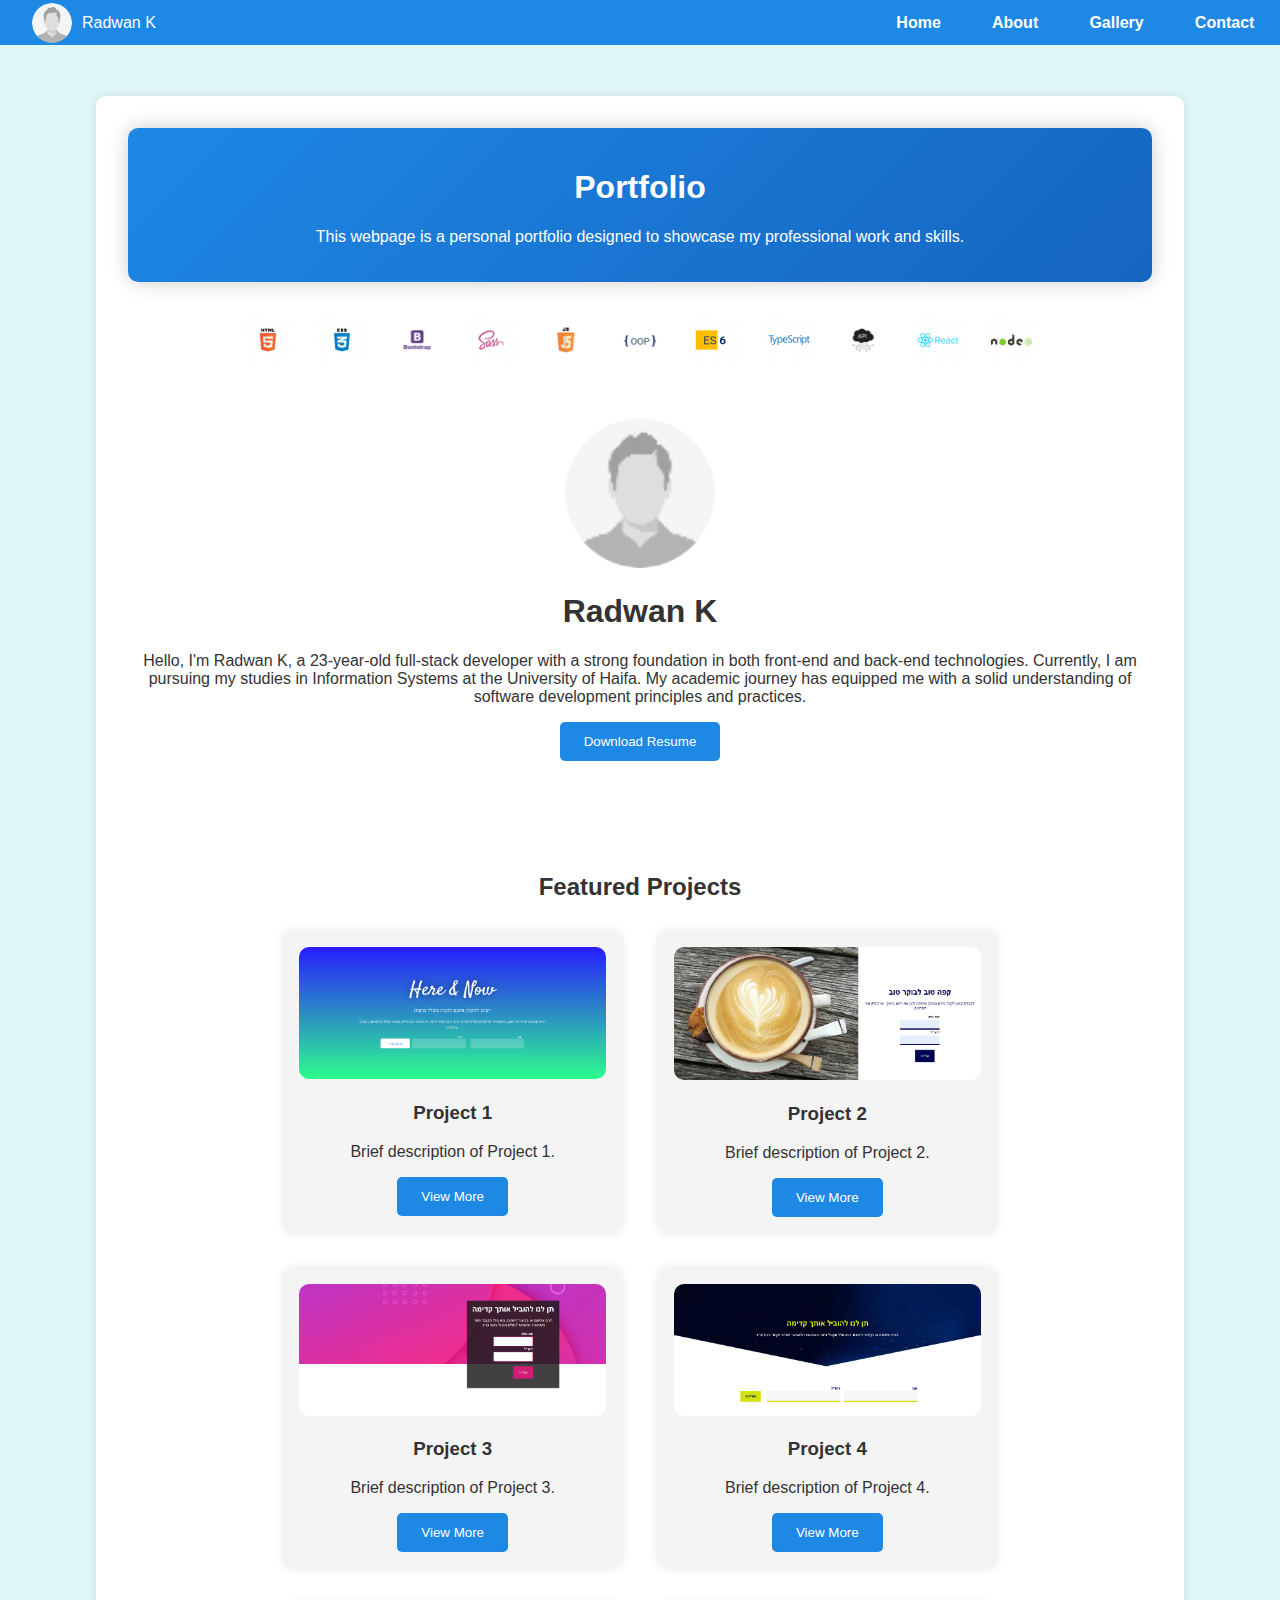
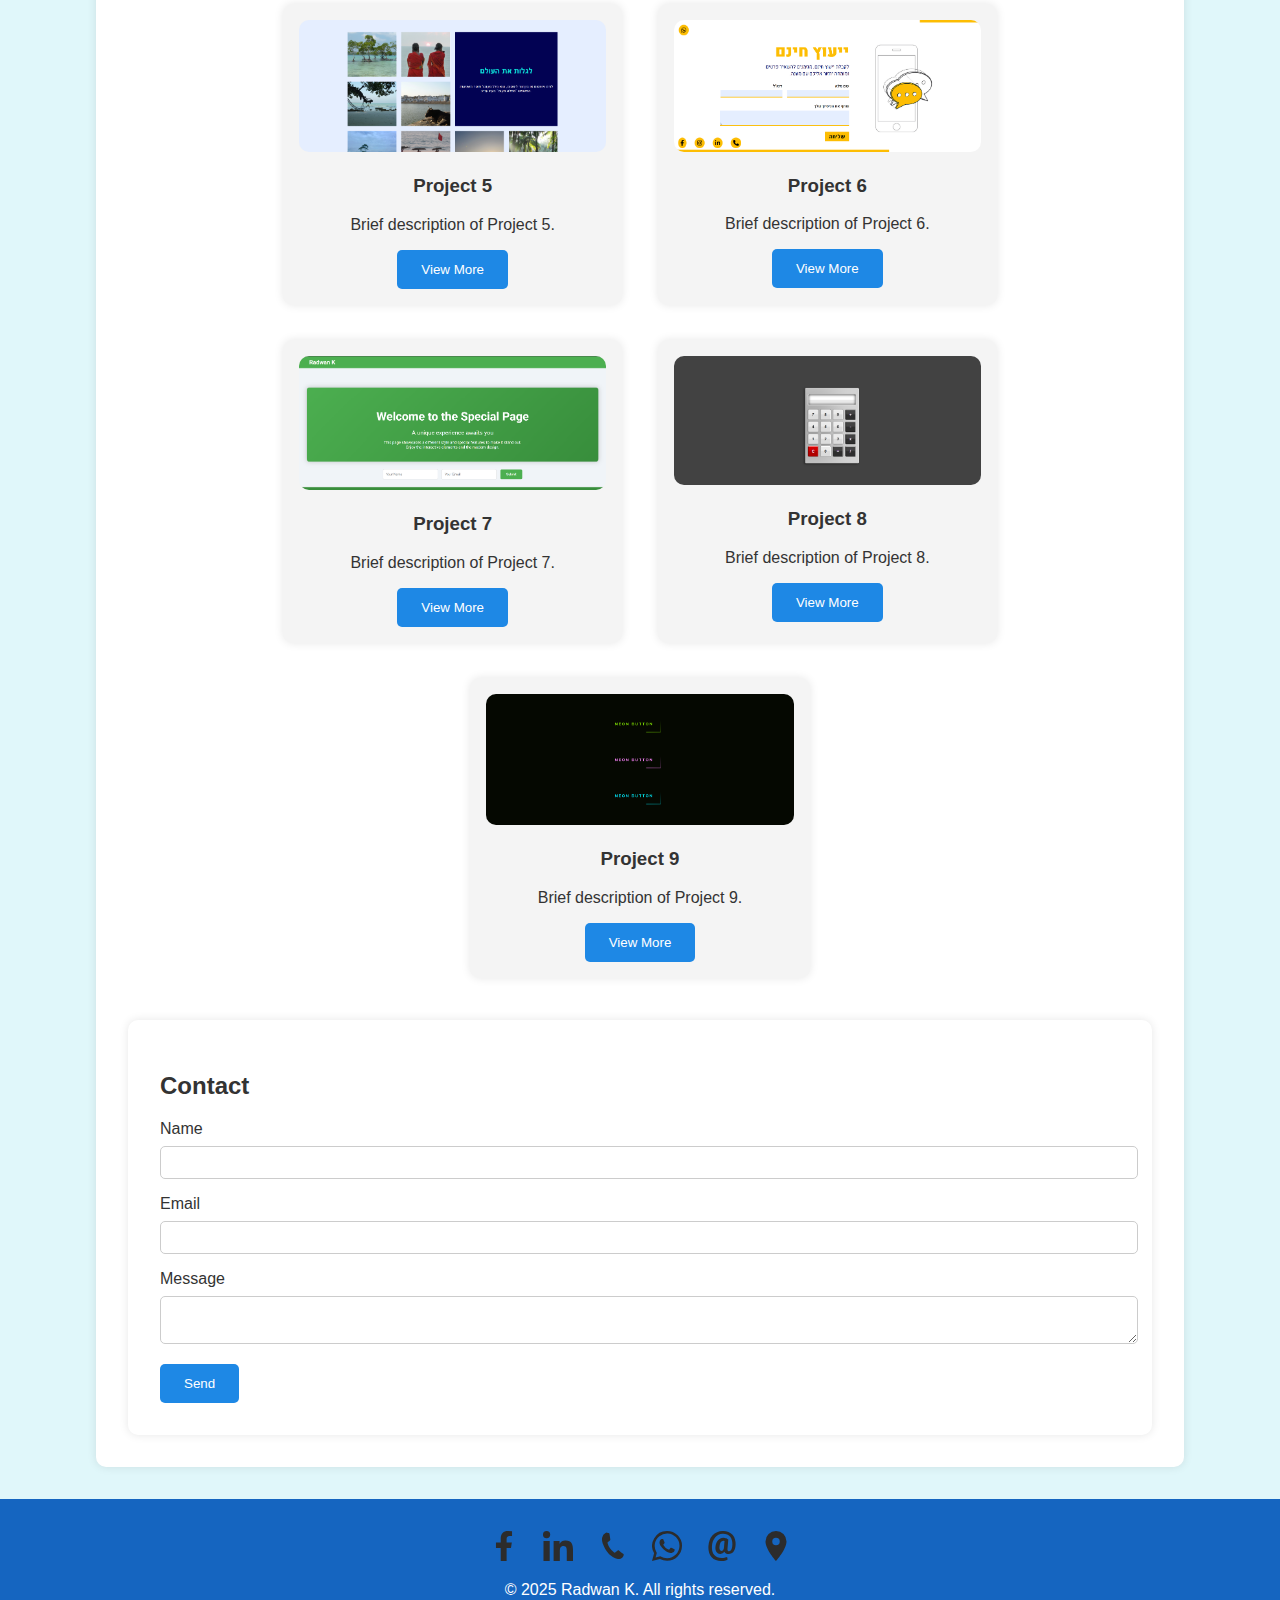
<file: index.html>
<!DOCTYPE html>
<html lang="en">

<head>
    <meta charset="UTF-8">
    <meta name="viewport" content="width=device-width, initial-scale=1.0">
    <title>Portfolio</title>
    <link rel="stylesheet" href="index.css">
</head>

<body>
    <header>
        <div class="logo">
            <img src="images/profile-image-1.png" alt="Profile Image">
            <span>Radwan K</span>
        </div>
        <nav>
            <ul>
                <li><a href="#home">Home</a></li>
                <li><a href="#about">About</a></li>
                <li><a href="#featured-projects">Gallery</a></li>
                <li><a href="#contact">Contact</a></li>
            </ul>

            <ul class="hamburger">
                <li>
                    <a href="#"><button class="hamburger-sign">☰</button></a>
                    <ul class="hamburger-menu">
                        <li><a href="#home">Home</a></li>
                        <li><a href="#about">About</a></li>
                        <li><a href="#featured-projects">Gallery</a></li>
                        <li><a href="#contact">Contact</a></li>
                    </ul>
                </li>
            </ul>
        </nav>
    </header>
    <div class="container">
        <section id="home">
            <div class="banner">
                <h1>Portfolio</h1>
                <p>This webpage is a personal portfolio designed to showcase my professional work and skills.
            </div>
            <div class="tech-icons">
                <img src="images/img-HTML.png" alt="HTML">
                <img src="images/img-CSS.png" alt="CSS">
                <img src="images/img-Bootstrap.png" alt="Bootstrap">
                <img src="images/img-SASS.png" alt="SASS">
                <img src="images/img-JS.png" alt="JavaScript">
                <img src="images/img-OOP.png" alt="OOP">
                <img src="images/img-ES6.png" alt="ES6">
                <img src="images/img-TypeScript.png" alt="TypeScript">
                <img src="images/img-API.png" alt="API">
                <img src="images/img-React.png" alt="React">
                <img src="images/img-NodeJS.png" alt="Node.js">

            </div>
        </section>

        <section id="about">
            <img src="images/profile-image-1.png" alt="Profile Image"
                style="border-radius: 50%; width: 150px; height: 150px;">
            <h1>Radwan K</h1>
            <p>Hello, I'm Radwan K, a 23-year-old full-stack developer with a strong foundation in both front-end and
                back-end technologies. Currently, I am pursuing my studies in Information Systems at the University of
                Haifa. My academic journey has equipped me with a solid understanding of software development principles
                and practices.</p>
            <a href="resume.pdf" download class="download-button"><button>Download Resume</button></a>
        </section>

        <section id="featured-projects">
            <h2>Featured Projects</h2>
            <div class="project-grid">
                <div class="project-card">
                    <img src="images/pr1-pic.png" alt="Project 1">
                    <h3>Project 1</h3>
                    <p>Brief description of Project 1.</p>
                    <a href="pr1-page.html" target="_blank"><button>View More</button></a>
                </div>
                <div class="project-card">
                    <img src="images/pr2-pic.png" alt="Project 2">
                    <h3>Project 2</h3>
                    <p>Brief description of Project 2.</p>
                    <a href="pr2-page.html" target="_blank"><button>View More</button></a>
                </div>
                <div class="project-card">
                    <img src="images/pr3-pic.png" alt="Project 3">
                    <h3>Project 3</h3>
                    <p>Brief description of Project 3.</p>
                    <a href="pr3-page.html" target="_blank"><button>View More</button></a>
                </div>
                <div class="project-card">
                    <img src="images/pr4-pic.png" alt="Project 4">
                    <h3>Project 4</h3>
                    <p>Brief description of Project 4.</p>
                    <a href="pr4-page.html" target="_blank"><button>View More</button></a>
                </div>
                <div class="project-card">
                    <img src="images/pr5-pic.png" alt="Project 5">
                    <h3>Project 5</h3>
                    <p>Brief description of Project 5.</p>
                    <a href="pr5-page.html" target="_blank"><button>View More</button></a>
                </div>
                <div class="project-card">
                    <img src="images/pr6-pic.png" alt="Project 6">
                    <h3>Project 6</h3>
                    <p>Brief description of Project 6.</p>
                    <a href="pr6-page.html" target="_blank"><button>View More</button></a>
                </div>
                <div class="project-card">
                    <img src="images/pr7-pic.png" alt="Project 7">
                    <h3>Project 7</h3>
                    <p>Brief description of Project 7.</p>
                    <a href="pr7-page.html" target="_blank"><button>View More</button></a>
                </div>
                <div class="project-card">
                    <img src="images/pr8-pic.png" alt="Project 7">
                    <h3>Project 8</h3>
                    <p>Brief description of Project 8.</p>
                    <a href="pr8-page.html" target="_blank"><button>View More</button></a>
                </div>
                <div class="project-card">
                    <img src="images/pr9-pic.png" alt="Project 7">
                    <h3>Project 9</h3>
                    <p>Brief description of Project 9.</p>
                    <a href="pr9-page.html" target="_blank"><button>View More</button></a>
                </div>
            </div>
        </section>

        <section id="contact" class="contact-form">
            <h2>Contact</h2>
            <form>
                <label for="name">Name</label>
                <input type="text" id="name" name="name">
                <label for="email">Email</label>
                <input type="email" id="email" name="email">
                <label for="message">Message</label>
                <textarea id="message" name="message"></textarea>
                <button type="submit">Send</button>
            </form>
    </div>
    </section>
    </div>
    <footer>

        <div class="social-media">
            <a href="https://facebook.com" target="_blank"><img src="icons/Icon awesome-facebook-f.svg"
                    alt="Facebook"></a>
            <a href="https://linkedin.com" target="_blank"><img src="icons/Icon awesome-linkedin-in.svg"
                    alt="LinkedIn"></a>
            <a href="tel:+123456789" target="_blank"><img src="icons/Icon simple-whatsapp-1.svg" alt="Twitter"></a>
            <a href="https://wa.me" target="_blank"><img src="icons/Icon simple-whatsapp.svg" alt="Instagram"></a>
            <a href="mailto:email@example.com?subject=Hello%20There&body=I%20would%20like%20to%20know..."
                target="_blank"><img src="icons/Icon simple-email.svg" alt="Email"></a>
            <a href="https://www.google.com/maps?q=Haifa,+Israel,+2322552,+Mount+Meron" target="_blank"><img
                    src="icons/Icon material-location-on.svg" alt="View on Google Maps"></a>

            <p>&copy; 2025 Radwan K. All rights reserved.</p>
    </footer>
</body>

</html>
</file>
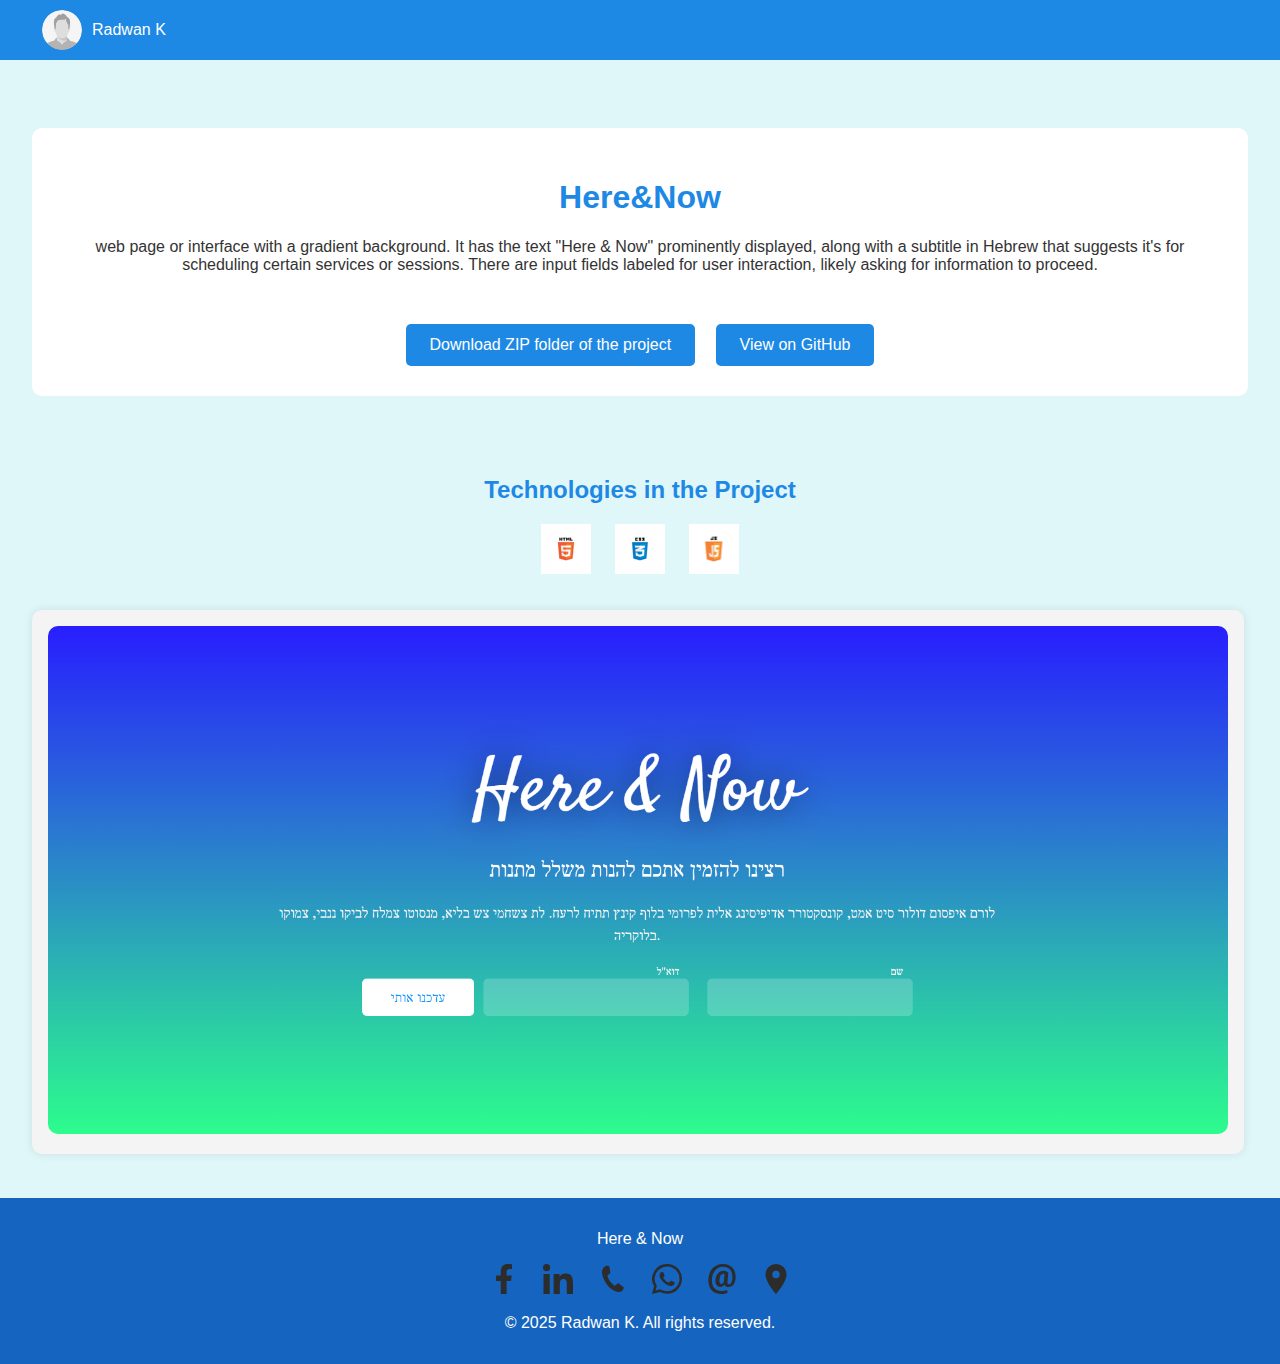
<file: pr1-page.html>
<!DOCTYPE html>
<html lang="en">

<head>
    <meta charset="UTF-8">
    <meta name="viewport" content="width=device-width, initial-scale=1.0">
    <title>Here&Now</title>
    <link rel="stylesheet" href="pr1-page.css">
</head>

<body>
    <header>
        <div class="logo">
            <a href="index.html">
                <img src="images/profile-image.png" alt="Profile Image">
                <span class="student-name">Radwan K</span>
            </a>
        </div>
    </header>

    <main>
        <section class="project-intro">
            <h1>Here&Now</h1>
            <p>web page or interface with a gradient background. It has the text "Here & Now" prominently displayed,
                along with a subtitle in Hebrew that suggests it's for scheduling certain services or sessions. There
                are input fields labeled for user interaction, likely asking for information to proceed. </p>
            <br>
            <div class="download-buttons">
                <a href="projectsZip/project-1.zip" download="project-1.zip" class="button">Download ZIP folder of the
                    project</a>
                <a href="https://github.com/Radwan24k/Pistachios.git" class="button" target="_blank">View on GitHub</a>
            </div>
        </section>

        <section class="technologies-used">
            <h2>Technologies in the Project</h2>
            <div class="tech-icons">
                <img src="images/img-HTML.png" alt="HTML">
                <img src="images/img-CSS.png" alt="CSS">
                <img src="images/img-JS.png" alt="JavaScript">
                <!-- <img src="images/img-React.png" alt="React">
                <img src="images/img-NodeJS.png" alt="Node.js"> -->
            </div>
        </section>

        <section class="project-image">
            <div class="project-card">
                <img src="images/pr1-pic.png" alt="Project 1">
            </div>
        </section>
    </main>

    <footer>
        <p>Here & Now</p>
        <div class="social-media">
            <div class="social-media">
                <a href="https://facebook.com" target="_blank"><img src="icons/Icon awesome-facebook-f.svg"
                        alt="Facebook"></a>
                <a href="https://linkedin.com" target="_blank"><img src="icons/Icon awesome-linkedin-in.svg"
                        alt="LinkedIn"></a>
                <a href="tel:+123456789" target="_blank"><img src="icons/Icon simple-whatsapp-1.svg" alt="Twitter"></a>
                <a href="https://wa.me" target="_blank"><img src="icons/Icon simple-whatsapp.svg" alt="Instagram"></a>
                <a href="mailto:email@example.com?subject=Hello%20There&body=I%20would%20like%20to%20know..."
                    target="_blank"><img src="icons/Icon simple-email.svg" alt="Email"></a>
                <a href="https://www.google.com/maps?q=Haifa,+Israel,+2322552,+Mount+Meron" target="_blank"><img
                        src="icons/Icon material-location-on.svg" alt="View on Google Maps"></a>

                <p>&copy; 2025 Radwan K. All rights reserved.</p>
            </div>
    </footer>
</body>

</html>
</file>
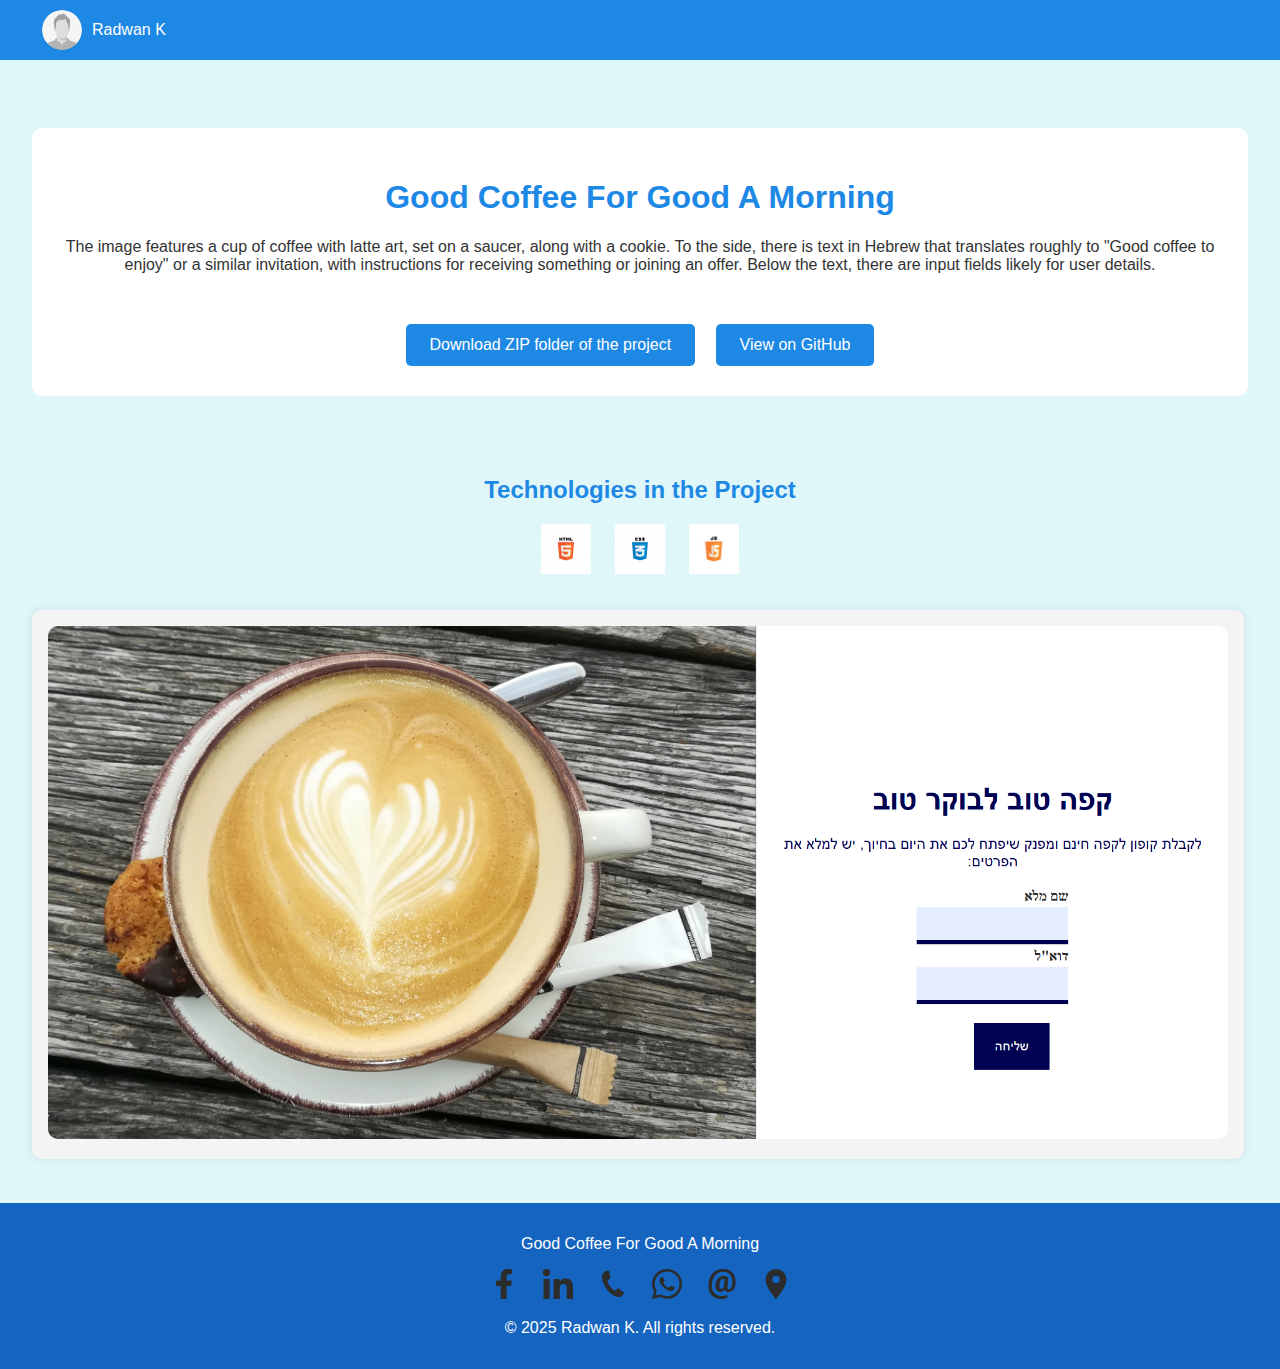
<file: pr2-page.html>
<!DOCTYPE html>
<html lang="en">

<head>
    <meta charset="UTF-8">
    <meta name="viewport" content="width=device-width, initial-scale=1.0">
    <title>Here&Now</title>
    <link rel="stylesheet" href="pr2-page.css">
</head>

<body>
    <header>
        <div class="logo">
            <a href="index.html">
                <img src="images/profile-image.png" alt="Profile Image">
                <span class="student-name">Radwan K</span>
            </a>
        </div>
    </header>

    <main>
        <section class="project-intro">
            <h1>Good Coffee For Good A Morning</h1>
            <p>The image features a cup of coffee with latte art, set on a saucer, along with a cookie. To the side,
                there is text in Hebrew that translates roughly to "Good coffee to enjoy" or a similar invitation, with
                instructions for receiving something or joining an offer. Below the text, there are input fields likely
                for user details.</p>
            <br>
            <div class="download-buttons">
                <a href="projectsZip/project-2.zip" download="project-2.zip" class="button">Download ZIP folder of the
                    project</a>
                <a href="https://github.com/Radwan24k/Pistachios.git" class="button" target="_blank">View on GitHub</a>
            </div>
        </section>

        <section class="technologies-used">
            <h2>Technologies in the Project</h2>
            <div class="tech-icons">
                <img src="images/img-HTML.png" alt="HTML">
                <img src="images/img-CSS.png" alt="CSS">
                <img src="images/img-JS.png" alt="JavaScript">
                <!-- <img src="images/img-React.png" alt="React">
                <img src="images/img-NodeJS.png" alt="Node.js"> -->
            </div>
        </section>

        <section class="project-image">
            <div class="project-card">
                <img src="images/pr2-pic.png" alt="Project 1">
            </div>
        </section>
    </main>

    <footer>
        <p>Good Coffee For Good A Morning</p>
        <div class="social-media">
            <div class="social-media">
                <a href="https://facebook.com" target="_blank"><img src="icons/Icon awesome-facebook-f.svg"
                        alt="Facebook"></a>
                <a href="https://linkedin.com" target="_blank"><img src="icons/Icon awesome-linkedin-in.svg"
                        alt="LinkedIn"></a>
                <a href="tel:+123456789" target="_blank"><img src="icons/Icon simple-whatsapp-1.svg" alt="Twitter"></a>
                <a href="https://wa.me" target="_blank"><img src="icons/Icon simple-whatsapp.svg" alt="Instagram"></a>
                <a href="mailto:email@example.com?subject=Hello%20There&body=I%20would%20like%20to%20know..."
                    target="_blank"><img src="icons/Icon simple-email.svg" alt="Email"></a>
                <a href="https://www.google.com/maps?q=Haifa,+Israel,+2322552,+Mount+Meron" target="_blank"><img
                        src="icons/Icon material-location-on.svg" alt="View on Google Maps"></a>

                <p>&copy; 2025 Radwan K. All rights reserved.</p>
            </div>
    </footer>
</body>

</html>
</file>
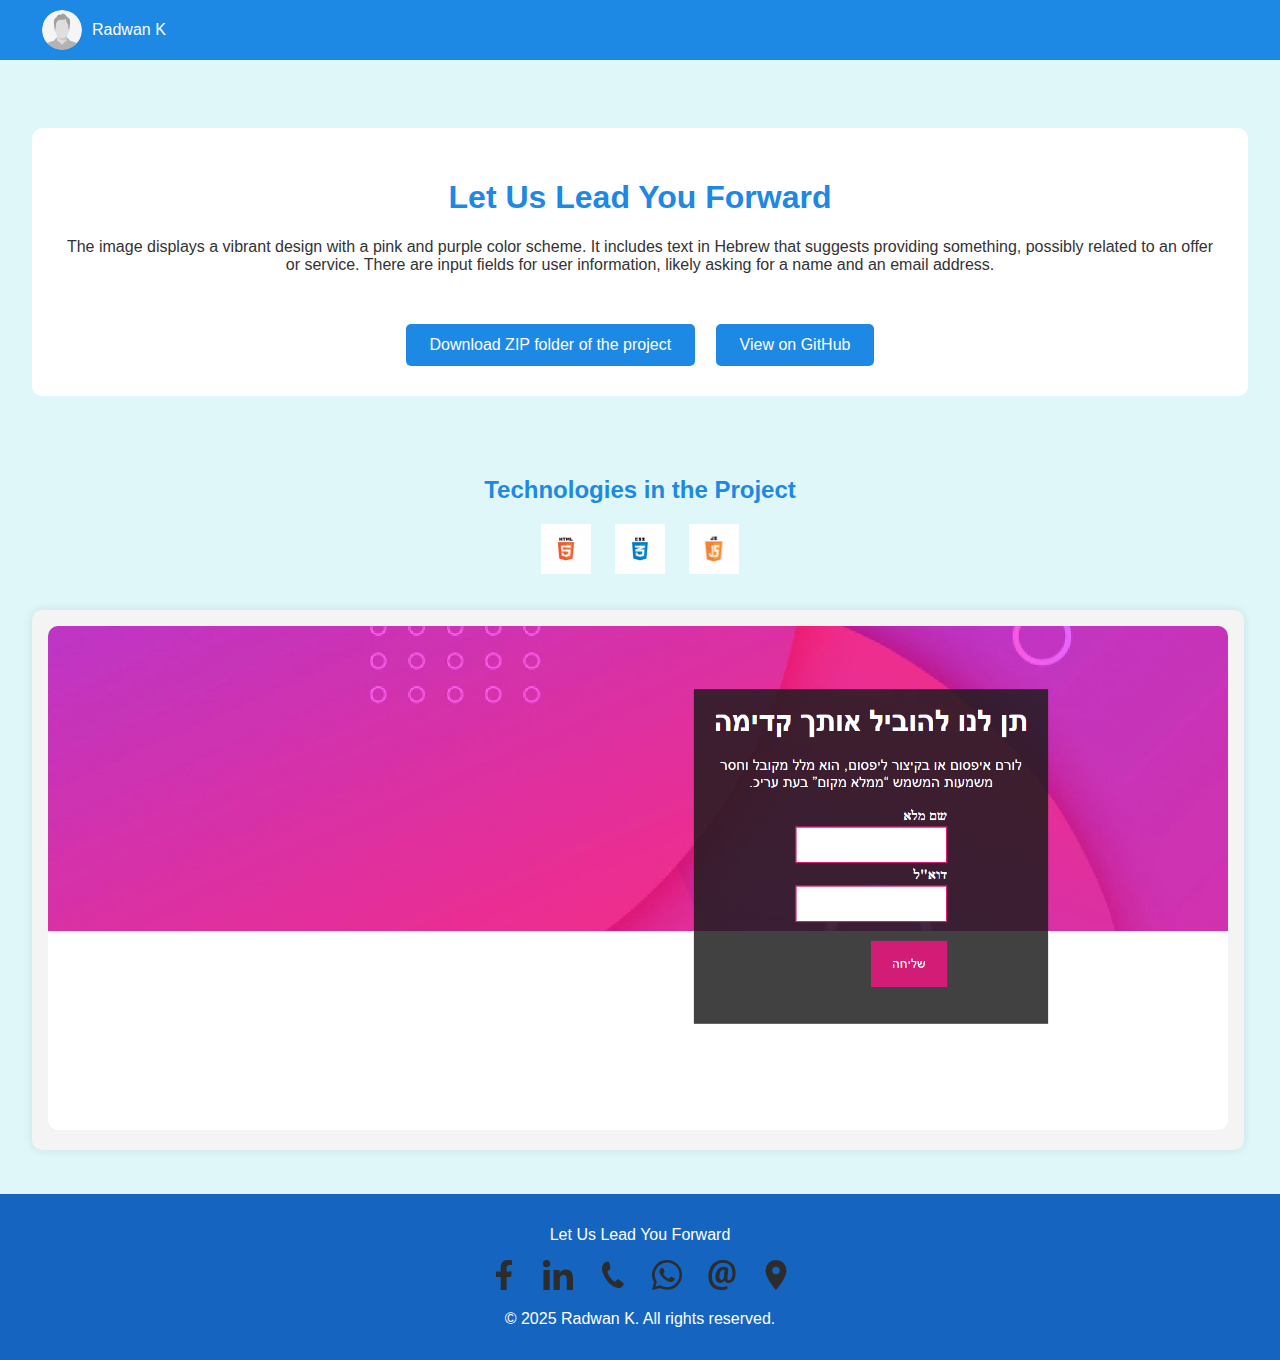
<file: pr3-page.html>
<!DOCTYPE html>
<html lang="en">

<head>
    <meta charset="UTF-8">
    <meta name="viewport" content="width=device-width, initial-scale=1.0">
    <title>Let Us Lead You Forward</title>
    <link rel="stylesheet" href="pr3-page.css">
</head>

<body>
    <header>
        <div class="logo">
            <a href="index.html">
                <img src="images/profile-image.png" alt="Profile Image">
                <span class="student-name">Radwan K</span>
            </a>
        </div>
    </header>

    <main>
        <section class="project-intro">
            <h1>Let Us Lead You Forward</h1>
            <p>The image displays a vibrant design with a pink and purple color scheme. It includes text in Hebrew that
                suggests providing something, possibly related to an offer or service. There are input fields for user
                information, likely asking for a name and an email address. </p>
            <br>
            <div class="download-buttons">
                <a href="projectsZip/project-3.zip" download="project-3.zip" class="button">Download ZIP folder of the
                    project</a>
                <a href="https://github.com/Radwan24k/Pistachios.git" class="button" target="_blank">View on GitHub</a>
            </div>
        </section>

        <section class="technologies-used">
            <h2>Technologies in the Project</h2>
            <div class="tech-icons">
                <img src="images/img-HTML.png" alt="HTML">
                <img src="images/img-CSS.png" alt="CSS">
                <img src="images/img-JS.png" alt="JavaScript">
                <!-- <img src="images/img-React.png" alt="React">
                <img src="images/img-NodeJS.png" alt="Node.js"> -->
            </div>
        </section>

        <section class="project-image">
            <div class="project-card">
                <img src="images/pr3-pic.png" alt="Project 1">
            </div>
        </section>
    </main>

    <footer>
        <p>Let Us Lead You Forward</p>
        <div class="social-media">
            <div class="social-media">
                <a href="https://facebook.com" target="_blank"><img src="icons/Icon awesome-facebook-f.svg"
                        alt="Facebook"></a>
                <a href="https://linkedin.com" target="_blank"><img src="icons/Icon awesome-linkedin-in.svg"
                        alt="LinkedIn"></a>
                <a href="tel:+123456789" target="_blank"><img src="icons/Icon simple-whatsapp-1.svg" alt="Twitter"></a>
                <a href="https://wa.me" target="_blank"><img src="icons/Icon simple-whatsapp.svg" alt="Instagram"></a>
                <a href="mailto:email@example.com?subject=Hello%20There&body=I%20would%20like%20to%20know..."
                    target="_blank"><img src="icons/Icon simple-email.svg" alt="Email"></a>
                <a href="https://www.google.com/maps?q=Haifa,+Israel,+2322552,+Mount+Meron" target="_blank"><img
                        src="icons/Icon material-location-on.svg" alt="View on Google Maps"></a>

                <p>&copy; 2025 Radwan K. All rights reserved.</p>
            </div>
    </footer>
</body>

</html>
</file>
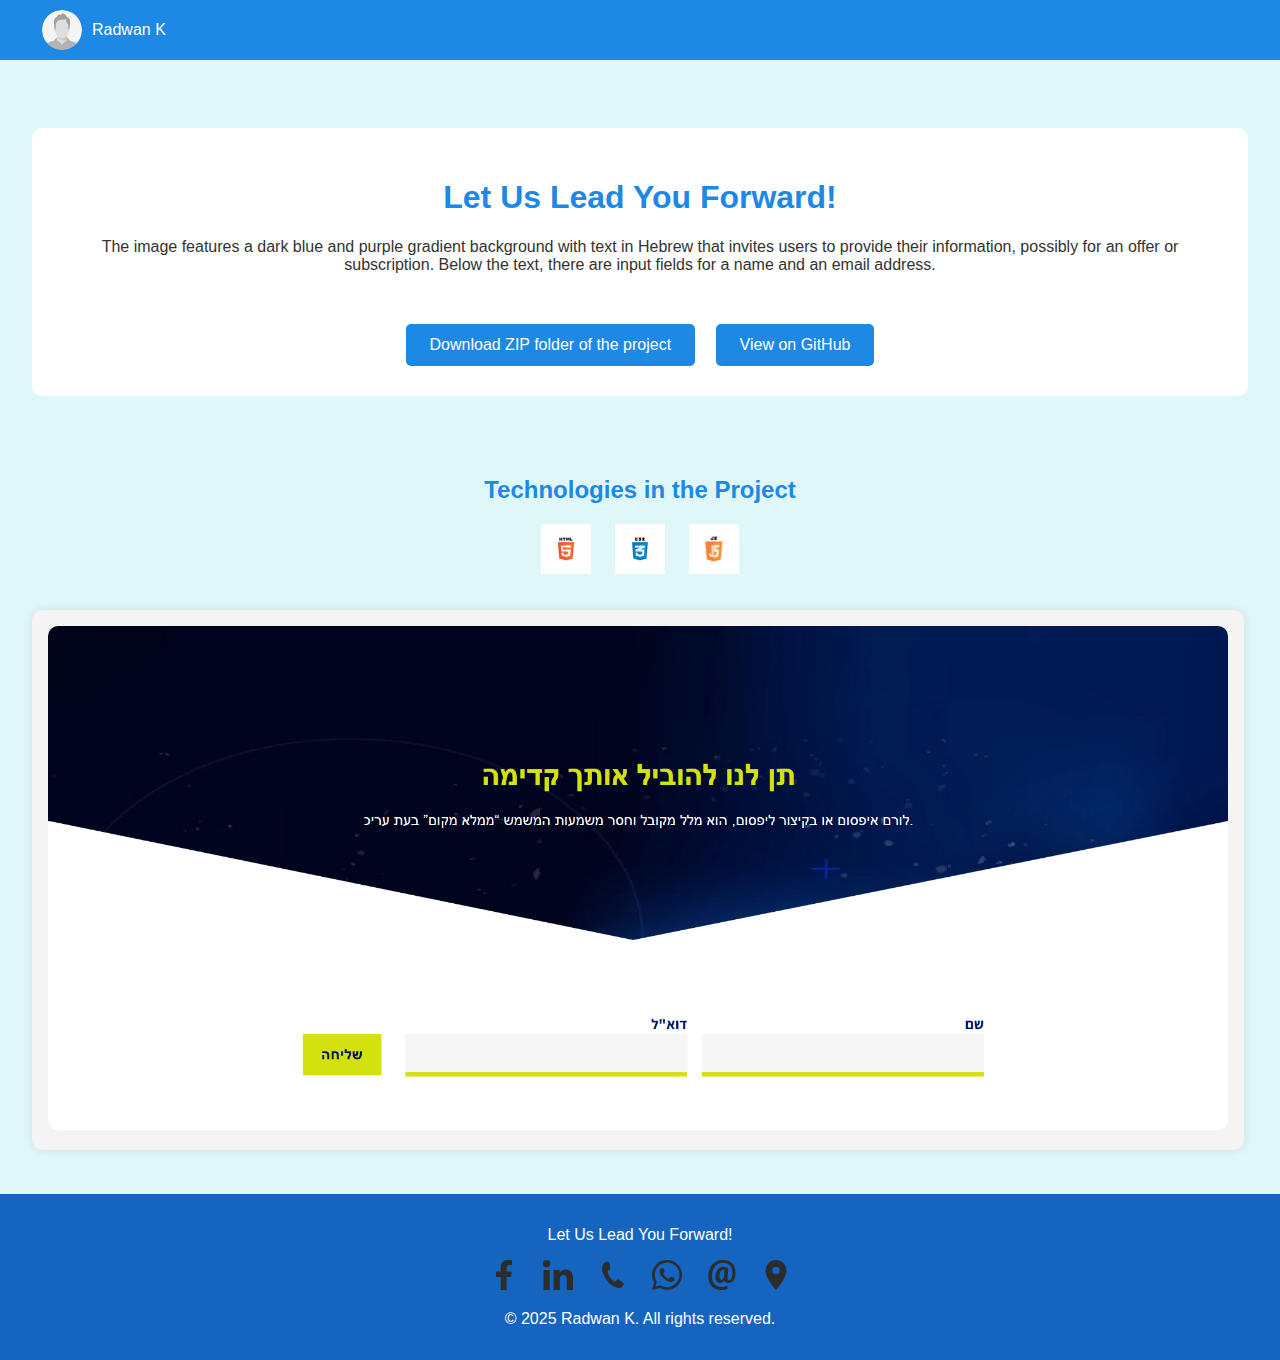
<file: pr4-page.html>
<!DOCTYPE html>
<html lang="en">

<head>
    <meta charset="UTF-8">
    <meta name="viewport" content="width=device-width, initial-scale=1.0">
    <title>Let Us Lead You Forward!</title>
    <link rel="stylesheet" href="pr4-page.css">
</head>

<body>
    <header>
        <div class="logo">
            <a href="index.html">
                <img src="images/profile-image.png" alt="Profile Image">
                <span class="student-name">Radwan K</span>
            </a>
        </div>
    </header>

    <main>
        <section class="project-intro">
            <h1>Let Us Lead You Forward!</h1>
            <p>The image features a dark blue and purple gradient background with text in Hebrew that invites users to
                provide their information, possibly for an offer or subscription. Below the text, there are input fields
                for a name and an email address.</p>
            <br>
            <div class="download-buttons">
                <a href="projectsZip/project-4.zip" download="project-4.zip" class="button">Download ZIP folder of the
                    project</a>
                <a href="https://github.com/Radwan24k/Pistachios.git" class="button" target="_blank">View on GitHub</a>
            </div>
        </section>

        <section class="technologies-used">
            <h2>Technologies in the Project</h2>
            <div class="tech-icons">
                <img src="images/img-HTML.png" alt="HTML">
                <img src="images/img-CSS.png" alt="CSS">
                <img src="images/img-JS.png" alt="JavaScript">
                <!-- <img src="images/img-React.png" alt="React">
                <img src="images/img-NodeJS.png" alt="Node.js"> -->
            </div>
        </section>

        <section class="project-image">
            <div class="project-card">
                <img src="images/pr4-pic.png" alt="Project 1">
            </div>
        </section>
    </main>

    <footer>
        <p>Let Us Lead You Forward!</p>
        <div class="social-media">
            <div class="social-media">
                <a href="https://facebook.com" target="_blank"><img src="icons/Icon awesome-facebook-f.svg"
                        alt="Facebook"></a>
                <a href="https://linkedin.com" target="_blank"><img src="icons/Icon awesome-linkedin-in.svg"
                        alt="LinkedIn"></a>
                <a href="tel:+123456789" target="_blank"><img src="icons/Icon simple-whatsapp-1.svg" alt="Twitter"></a>
                <a href="https://wa.me" target="_blank"><img src="icons/Icon simple-whatsapp.svg" alt="Instagram"></a>
                <a href="mailto:email@example.com?subject=Hello%20There&body=I%20would%20like%20to%20know..."
                    target="_blank"><img src="icons/Icon simple-email.svg" alt="Email"></a>
                <a href="https://www.google.com/maps?q=Haifa,+Israel,+2322552,+Mount+Meron" target="_blank"><img
                        src="icons/Icon material-location-on.svg" alt="View on Google Maps"></a>

                <p>&copy; 2025 Radwan K. All rights reserved.</p>
            </div>
    </footer>
</body>

</html>
</file>
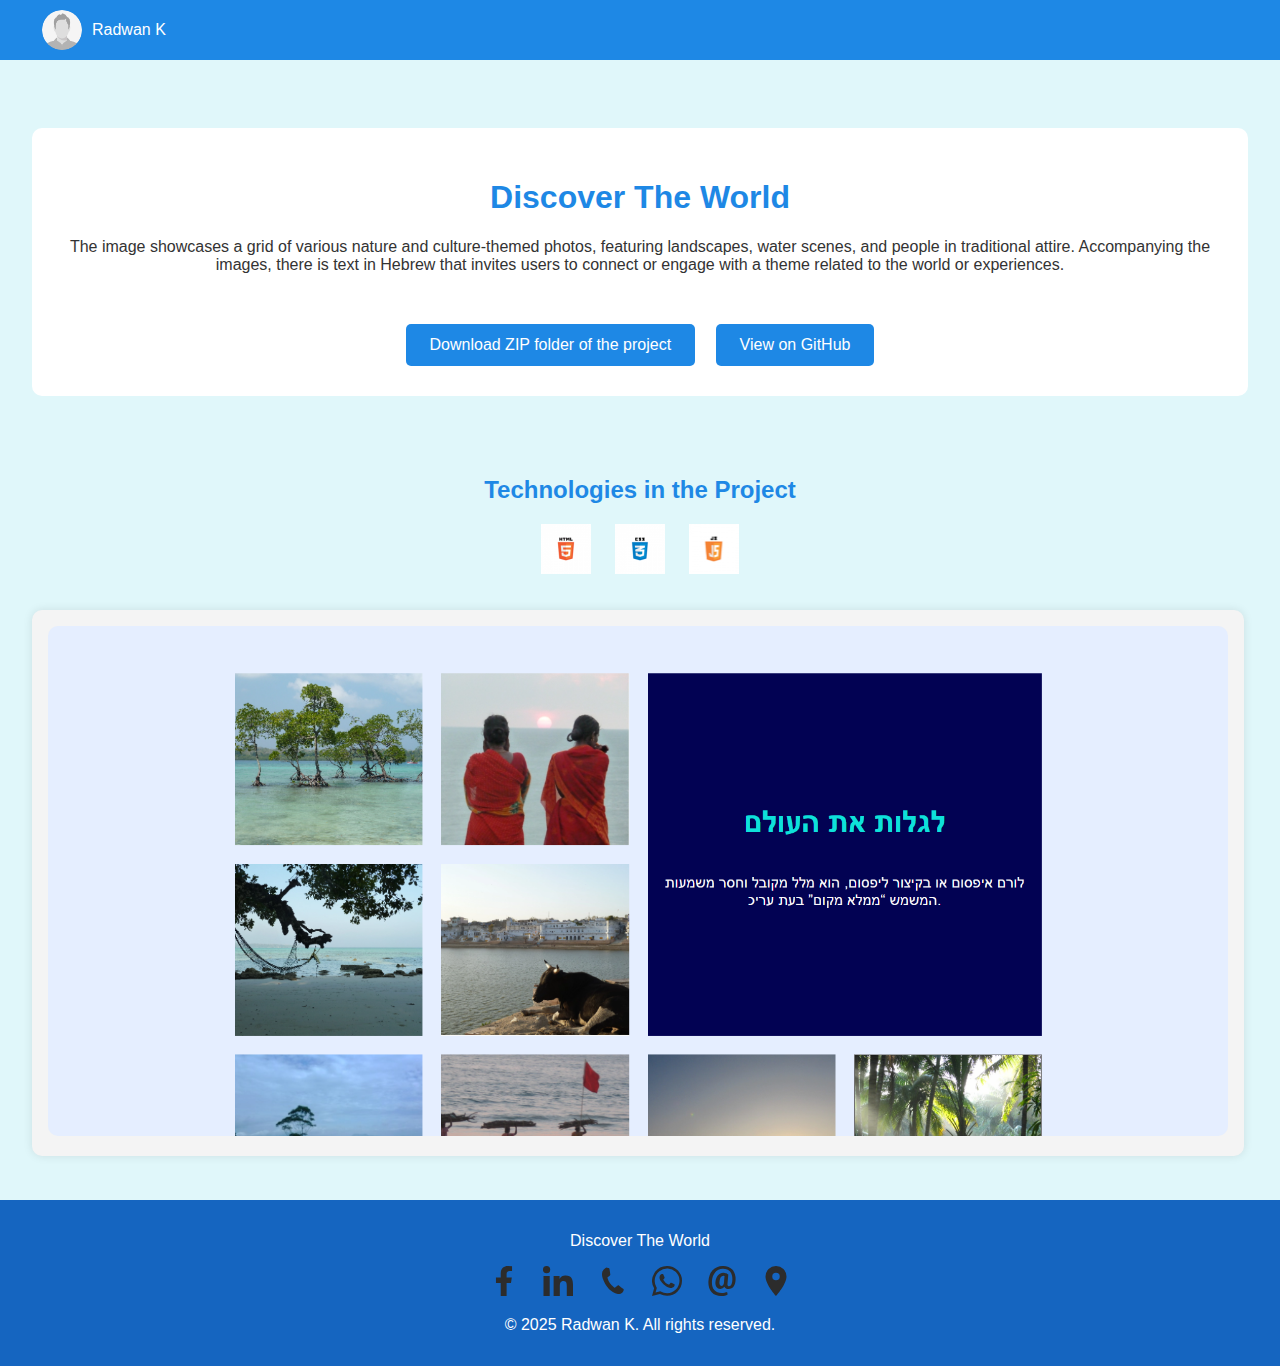
<file: pr5-page.html>
<!DOCTYPE html>
<html lang="en">

<head>
    <meta charset="UTF-8">
    <meta name="viewport" content="width=device-width, initial-scale=1.0">
    <title>Discover The World</title>
    <link rel="stylesheet" href="pr5-page.css">
</head>

<body>
    <header>
        <div class="logo">
            <a href="index.html">
                <img src="images/profile-image.png" alt="Profile Image">
                <span class="student-name">Radwan K</span>
            </a>
        </div>
    </header>

    <main>
        <section class="project-intro">
            <h1>Discover The World</h1>
            <p>The image showcases a grid of various nature and culture-themed photos, featuring landscapes, water
                scenes, and people in traditional attire. Accompanying the images, there is text in Hebrew that invites
                users to connect or engage with a theme related to the world or experiences.</p>
            <br>
            <div class="download-buttons">
                <a href="projectsZip/project-5.zip" download="project-5.zip" class="button">Download ZIP folder of the
                    project</a>
                <a href="https://github.com/Radwan24k/Pistachios.git" class="button" target="_blank">View on GitHub</a>
            </div>
        </section>

        <section class="technologies-used">
            <h2>Technologies in the Project</h2>
            <div class="tech-icons">
                <img src="images/img-HTML.png" alt="HTML">
                <img src="images/img-CSS.png" alt="CSS">
                <img src="images/img-JS.png" alt="JavaScript">
                <!-- <img src="images/img-React.png" alt="React">
                <img src="images/img-NodeJS.png" alt="Node.js"> -->
            </div>
        </section>

        <section class="project-image">
            <div class="project-card">
                <img src="images/pr5-pic.png" alt="Project 1">
            </div>
        </section>
    </main>

    <footer>
        <p>Discover The World</p>
        <div class="social-media">
            <div class="social-media">
                <a href="https://facebook.com" target="_blank"><img src="icons/Icon awesome-facebook-f.svg"
                        alt="Facebook"></a>
                <a href="https://linkedin.com" target="_blank"><img src="icons/Icon awesome-linkedin-in.svg"
                        alt="LinkedIn"></a>
                <a href="tel:+123456789" target="_blank"><img src="icons/Icon simple-whatsapp-1.svg" alt="Twitter"></a>
                <a href="https://wa.me" target="_blank"><img src="icons/Icon simple-whatsapp.svg" alt="Instagram"></a>
                <a href="mailto:email@example.com?subject=Hello%20There&body=I%20would%20like%20to%20know..."
                    target="_blank"><img src="icons/Icon simple-email.svg" alt="Email"></a>
                <a href="https://www.google.com/maps?q=Haifa,+Israel,+2322552,+Mount+Meron" target="_blank"><img
                        src="icons/Icon material-location-on.svg" alt="View on Google Maps"></a>

                <p>&copy; 2025 Radwan K. All rights reserved.</p>
            </div>
    </footer>
</body>

</html>
</file>
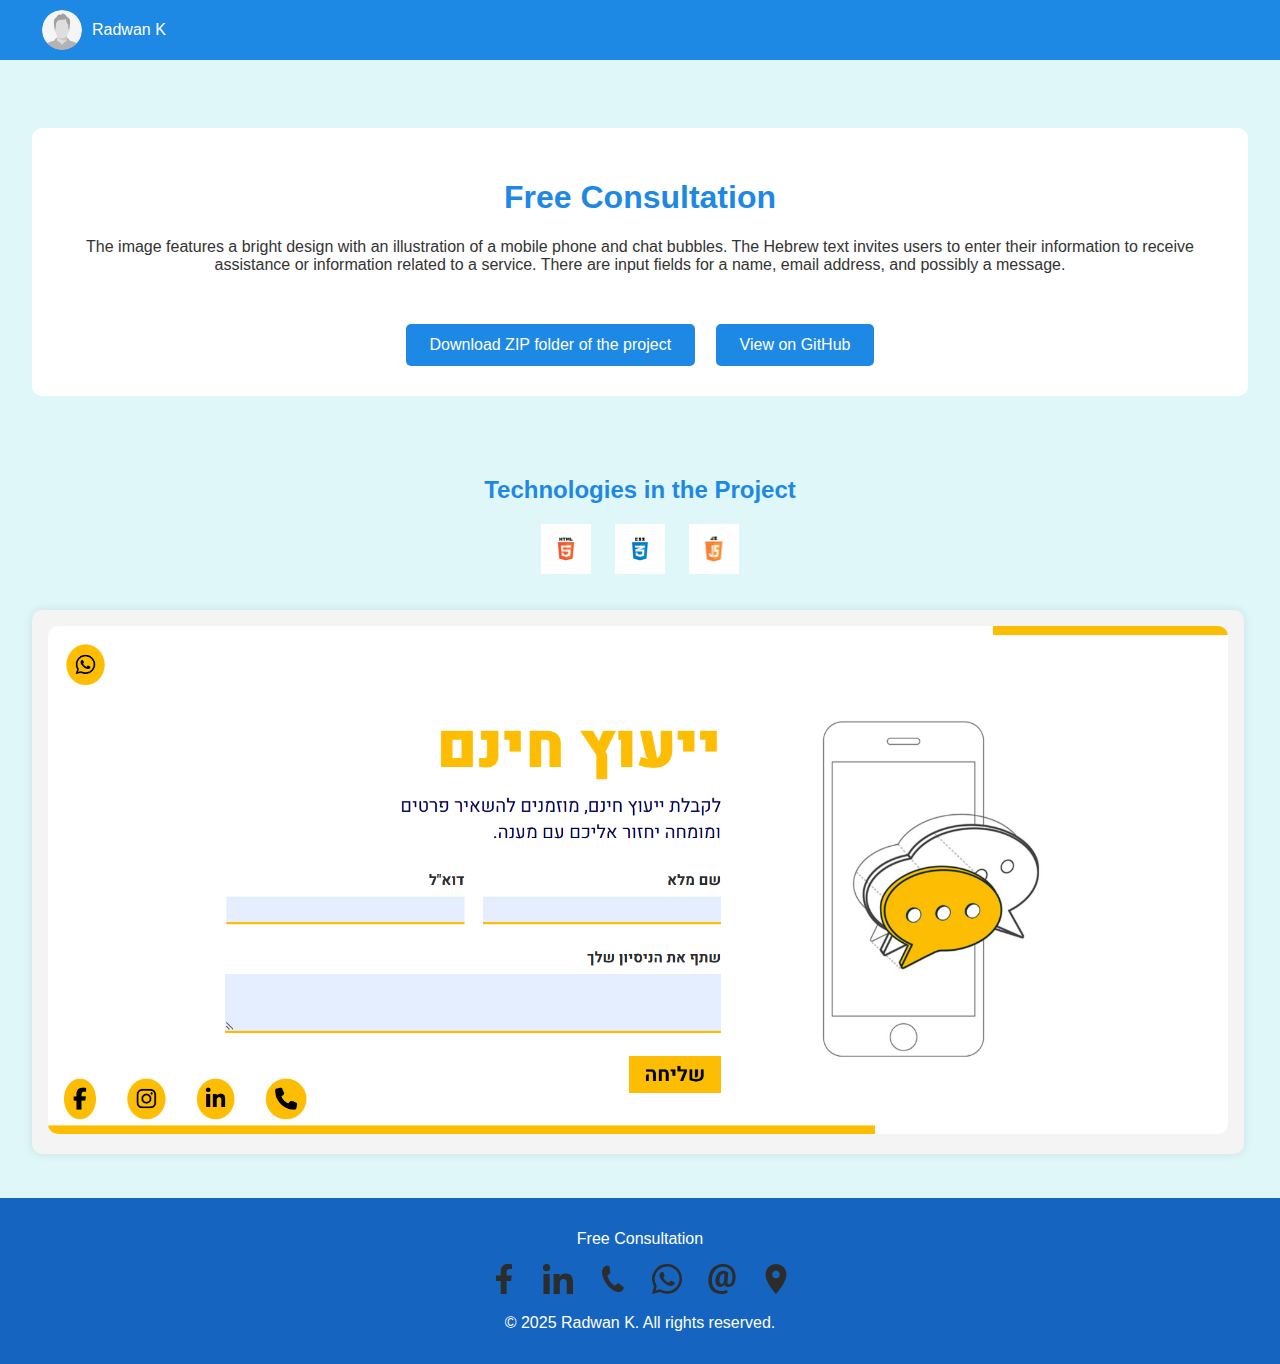
<file: pr6-page.html>
<!DOCTYPE html>
<html lang="en">

<head>
    <meta charset="UTF-8">
    <meta name="viewport" content="width=device-width, initial-scale=1.0">
    <title>Free Consultation</title>
    <link rel="stylesheet" href="pr6-page.css">
</head>

<body>
    <header>
        <div class="logo">
            <a href="index.html">
                <img src="images/profile-image.png" alt="Profile Image">
                <span class="student-name">Radwan K</span>
            </a>
        </div>
    </header>

    <main>
        <section class="project-intro">
            <h1>Free Consultation</h1>
            <p>The image features a bright design with an illustration of a mobile phone and chat bubbles. The Hebrew
                text invites users to enter their information to receive assistance or information related to a service.
                There are input fields for a name, email address, and possibly a message.</p>
            <br>
            <div class="download-buttons">
                <a href="projectsZip/project-6.zip" download="project-6.zip" class="button">Download ZIP folder of the
                    project</a>
                <a href="https://github.com/Radwan24k/Pistachios.git" class="button" target="_blank">View on GitHub</a>
            </div>
        </section>

        <section class="technologies-used">
            <h2>Technologies in the Project</h2>
            <div class="tech-icons">
                <img src="images/img-HTML.png" alt="HTML">
                <img src="images/img-CSS.png" alt="CSS">
                <img src="images/img-JS.png" alt="JavaScript">
                <!-- <img src="images/img-React.png" alt="React">
                <img src="images/img-NodeJS.png" alt="Node.js"> -->
            </div>
        </section>

        <section class="project-image">
            <div class="project-card">
                <img src="images/pr6-pic.png" alt="Project 1">
            </div>
        </section>
    </main>

    <footer>
        <p>Free Consultation</p>
        <div class="social-media">
            <div class="social-media">
                <a href="https://facebook.com" target="_blank"><img src="icons/Icon awesome-facebook-f.svg"
                        alt="Facebook"></a>
                <a href="https://linkedin.com" target="_blank"><img src="icons/Icon awesome-linkedin-in.svg"
                        alt="LinkedIn"></a>
                <a href="tel:+123456789" target="_blank"><img src="icons/Icon simple-whatsapp-1.svg" alt="Twitter"></a>
                <a href="https://wa.me" target="_blank"><img src="icons/Icon simple-whatsapp.svg" alt="Instagram"></a>
                <a href="mailto:email@example.com?subject=Hello%20There&body=I%20would%20like%20to%20know..."
                    target="_blank"><img src="icons/Icon simple-email.svg" alt="Email"></a>
                <a href="https://www.google.com/maps?q=Haifa,+Israel,+2322552,+Mount+Meron" target="_blank"><img
                        src="icons/Icon material-location-on.svg" alt="View on Google Maps"></a>

                <p>&copy; 2025 Radwan K. All rights reserved.</p>
            </div>
    </footer>
</body>

</html>
</file>
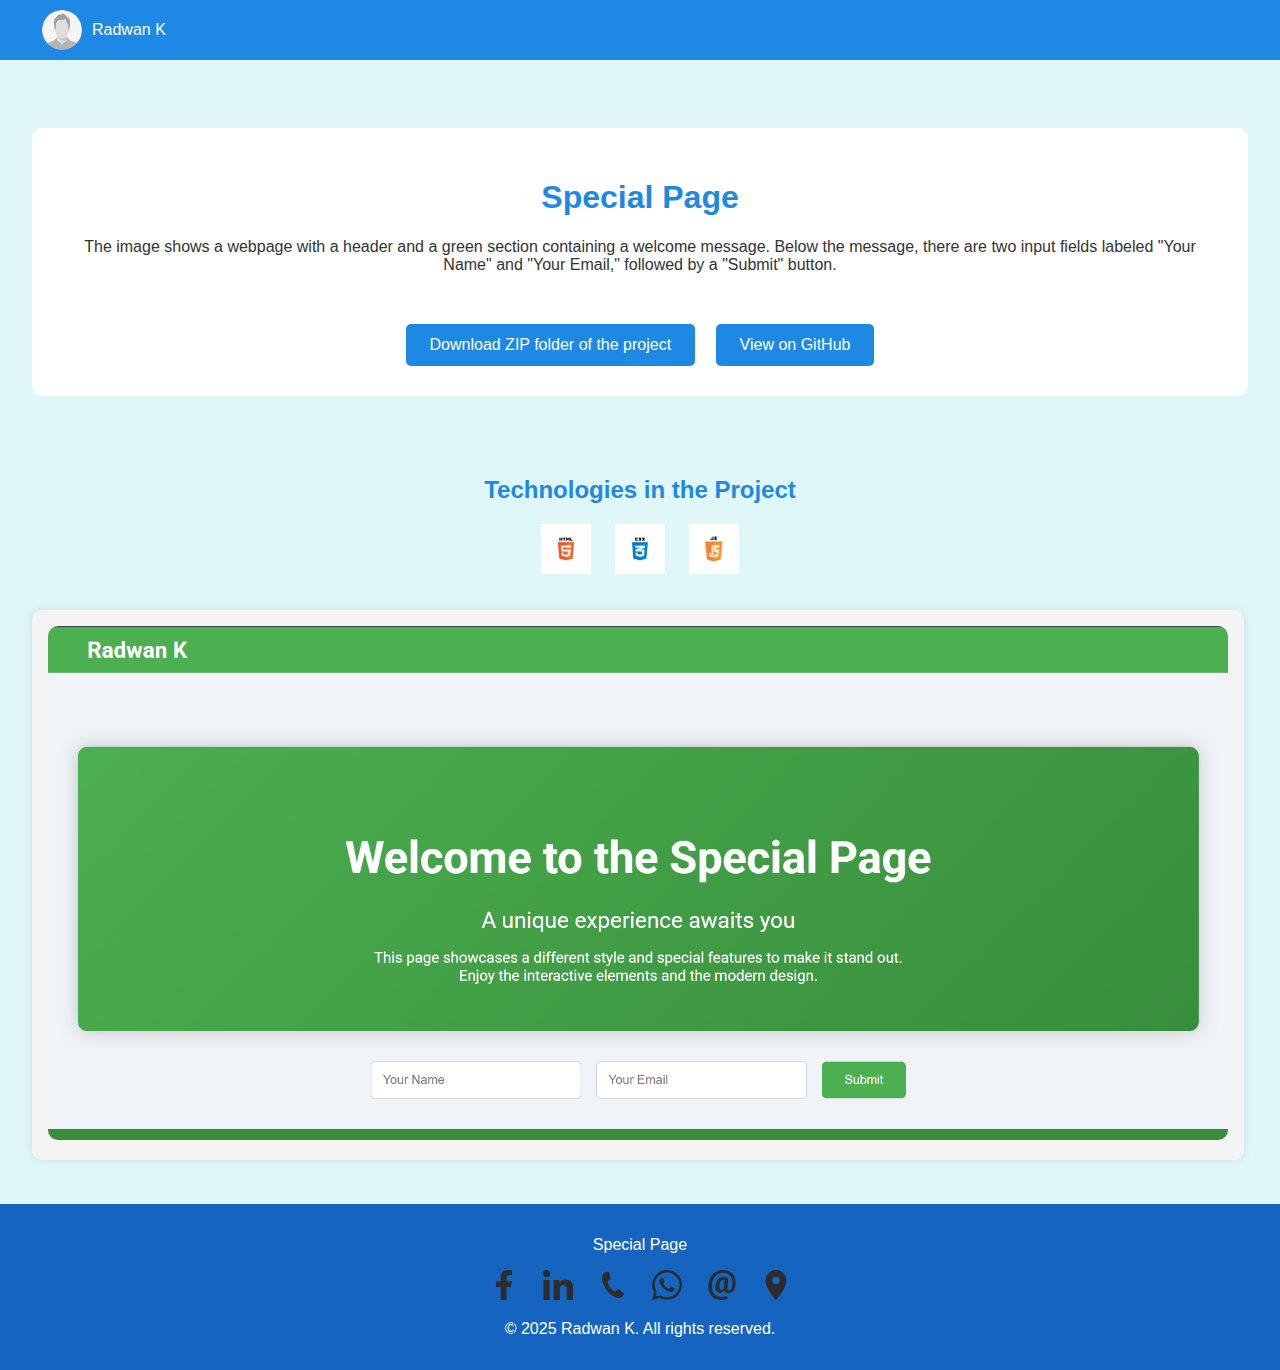
<file: pr7-page.html>
<!DOCTYPE html>
<html lang="en">

<head>
    <meta charset="UTF-8">
    <meta name="viewport" content="width=device-width, initial-scale=1.0">
    <title>Special Page</title>
    <link rel="stylesheet" href="pr7-page.css">
</head>

<body>
    <header>
        <div class="logo">
            <a href="index.html">
                <img src="images/profile-image.png" alt="Profile Image">
                <span class="student-name">Radwan K</span>
            </a>
        </div>
    </header>

    <main>
        <section class="project-intro">
            <h1>Special Page</h1>
            <p>The image shows a webpage with a header and a green section containing a welcome message. Below the
                message, there are two input fields labeled "Your Name" and "Your Email," followed by a "Submit" button.
            </p>
            <br>
            <div class="download-buttons">
                <a href="projectsZip/project-7.zip" download="project-7.zip" class="button">Download ZIP folder of the
                    project</a>
                <a href="https://github.com/Radwan24k/Pistachios.git" class="button" target="_blank">View on GitHub</a>
            </div>
        </section>

        <section class="technologies-used">
            <h2>Technologies in the Project</h2>
            <div class="tech-icons">
                <img src="images/img-HTML.png" alt="HTML">
                <img src="images/img-CSS.png" alt="CSS">
                <img src="images/img-JS.png" alt="JavaScript">
                <!-- <img src="images/img-React.png" alt="React">
                <img src="images/img-NodeJS.png" alt="Node.js"> -->
            </div>
        </section>

        <section class="project-image">
            <div class="project-card">
                <img src="images/pr7-pic.png" alt="Project 1">
            </div>
        </section>
    </main>

    <footer>
        <p>Special Page</p>
        <div class="social-media">
            <div class="social-media">
                <a href="https://facebook.com" target="_blank"><img src="icons/Icon awesome-facebook-f.svg"
                        alt="Facebook"></a>
                <a href="https://linkedin.com" target="_blank"><img src="icons/Icon awesome-linkedin-in.svg"
                        alt="LinkedIn"></a>
                <a href="tel:+123456789" target="_blank"><img src="icons/Icon simple-whatsapp-1.svg" alt="Twitter"></a>
                <a href="https://wa.me" target="_blank"><img src="icons/Icon simple-whatsapp.svg" alt="Instagram"></a>
                <a href="mailto:email@example.com?subject=Hello%20There&body=I%20would%20like%20to%20know..."
                    target="_blank"><img src="icons/Icon simple-email.svg" alt="Email"></a>
                <a href="https://www.google.com/maps?q=Haifa,+Israel,+2322552,+Mount+Meron" target="_blank"><img
                        src="icons/Icon material-location-on.svg" alt="View on Google Maps"></a>

                <p>&copy; 2025 Radwan K. All rights reserved.</p>
            </div>
    </footer>
</body>

</html>
</file>
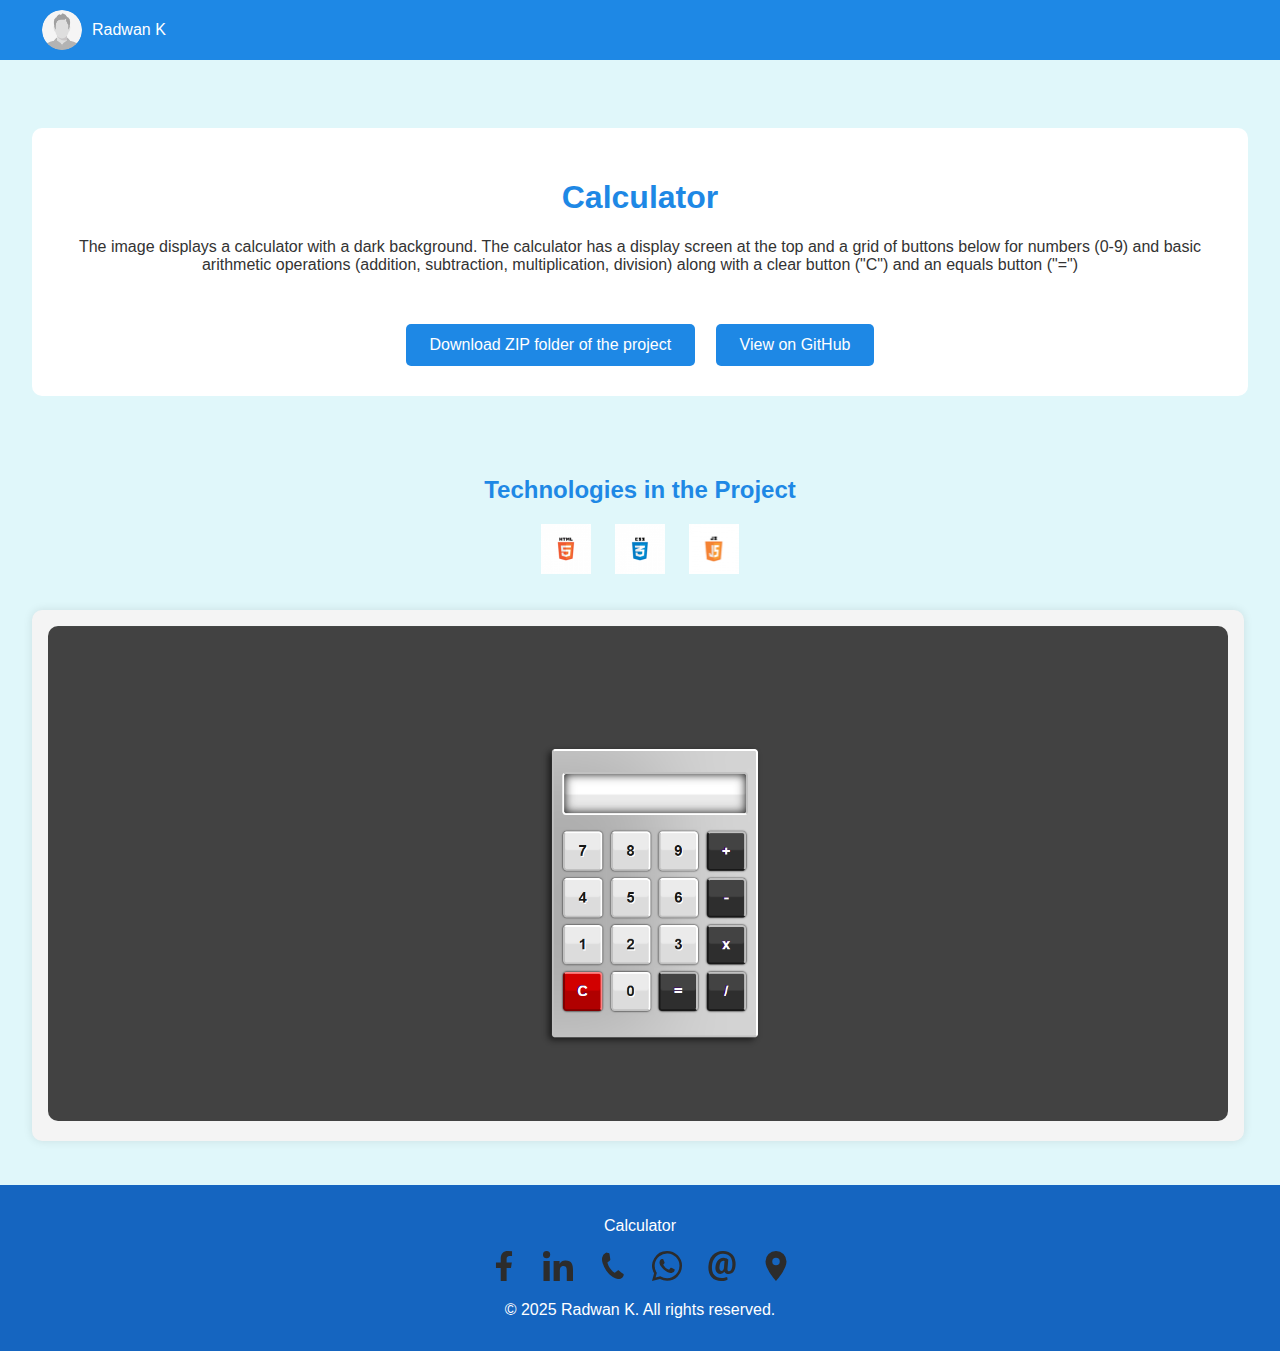
<file: pr8-page.html>
<!DOCTYPE html>
<html lang="en">

<head>
    <meta charset="UTF-8">
    <meta name="viewport" content="width=device-width, initial-scale=1.0">
    <title>Calculator</title>
    <link rel="stylesheet" href="pr8-page.css">
</head>

<body>
    <header>
        <div class="logo">
            <a href="index.html">
                <img src="images/profile-image.png" alt="Profile Image">
                <span class="student-name">Radwan K</span>
            </a>
        </div>
    </header>

    <main>
        <section class="project-intro">
            <h1>Calculator</h1>
            <p>The image displays a calculator with a dark background. The calculator has a display screen at the top
                and a grid of buttons below for numbers (0-9) and basic arithmetic operations (addition, subtraction,
                multiplication, division) along with a clear button ("C") and an equals button ("=")
            </p>
            <br>
            <div class="download-buttons">
                <a href="projectsZip/project-8.zip" download="project-8.zip" class="button">Download ZIP folder of the
                    project</a>
                <a href="https://github.com/Radwan24k/Pistachios.git" class="button" target="_blank">View on GitHub</a>
            </div>
        </section>

        <section class="technologies-used">
            <h2>Technologies in the Project</h2>
            <div class="tech-icons">
                <img src="images/img-HTML.png" alt="HTML">
                <img src="images/img-CSS.png" alt="CSS">
                <img src="images/img-JS.png" alt="JavaScript">
                <!-- <img src="images/img-React.png" alt="React">
                <img src="images/img-NodeJS.png" alt="Node.js"> -->
            </div>
        </section>

        <section class="project-image">
            <div class="project-card">
                <img src="images/pr8-pic.png" alt="Project 8">
            </div>
        </section>
    </main>

    <footer>
        <p>Calculator</p>
        <div class="social-media">
            <div class="social-media">
                <a href="https://facebook.com" target="_blank"><img src="icons/Icon awesome-facebook-f.svg"
                        alt="Facebook"></a>
                <a href="https://linkedin.com" target="_blank"><img src="icons/Icon awesome-linkedin-in.svg"
                        alt="LinkedIn"></a>
                <a href="tel:+123456789" target="_blank"><img src="icons/Icon simple-whatsapp-1.svg" alt="Twitter"></a>
                <a href="https://wa.me" target="_blank"><img src="icons/Icon simple-whatsapp.svg" alt="Instagram"></a>
                <a href="mailto:email@example.com?subject=Hello%20There&body=I%20would%20like%20to%20know..."
                    target="_blank"><img src="icons/Icon simple-email.svg" alt="Email"></a>
                <a href="https://www.google.com/maps?q=Haifa,+Israel,+2322552,+Mount+Meron" target="_blank"><img
                        src="icons/Icon material-location-on.svg" alt="View on Google Maps"></a>

                <p>&copy; 2025 Radwan K. All rights reserved.</p>
            </div>
    </footer>
</body>

</html>
</file>
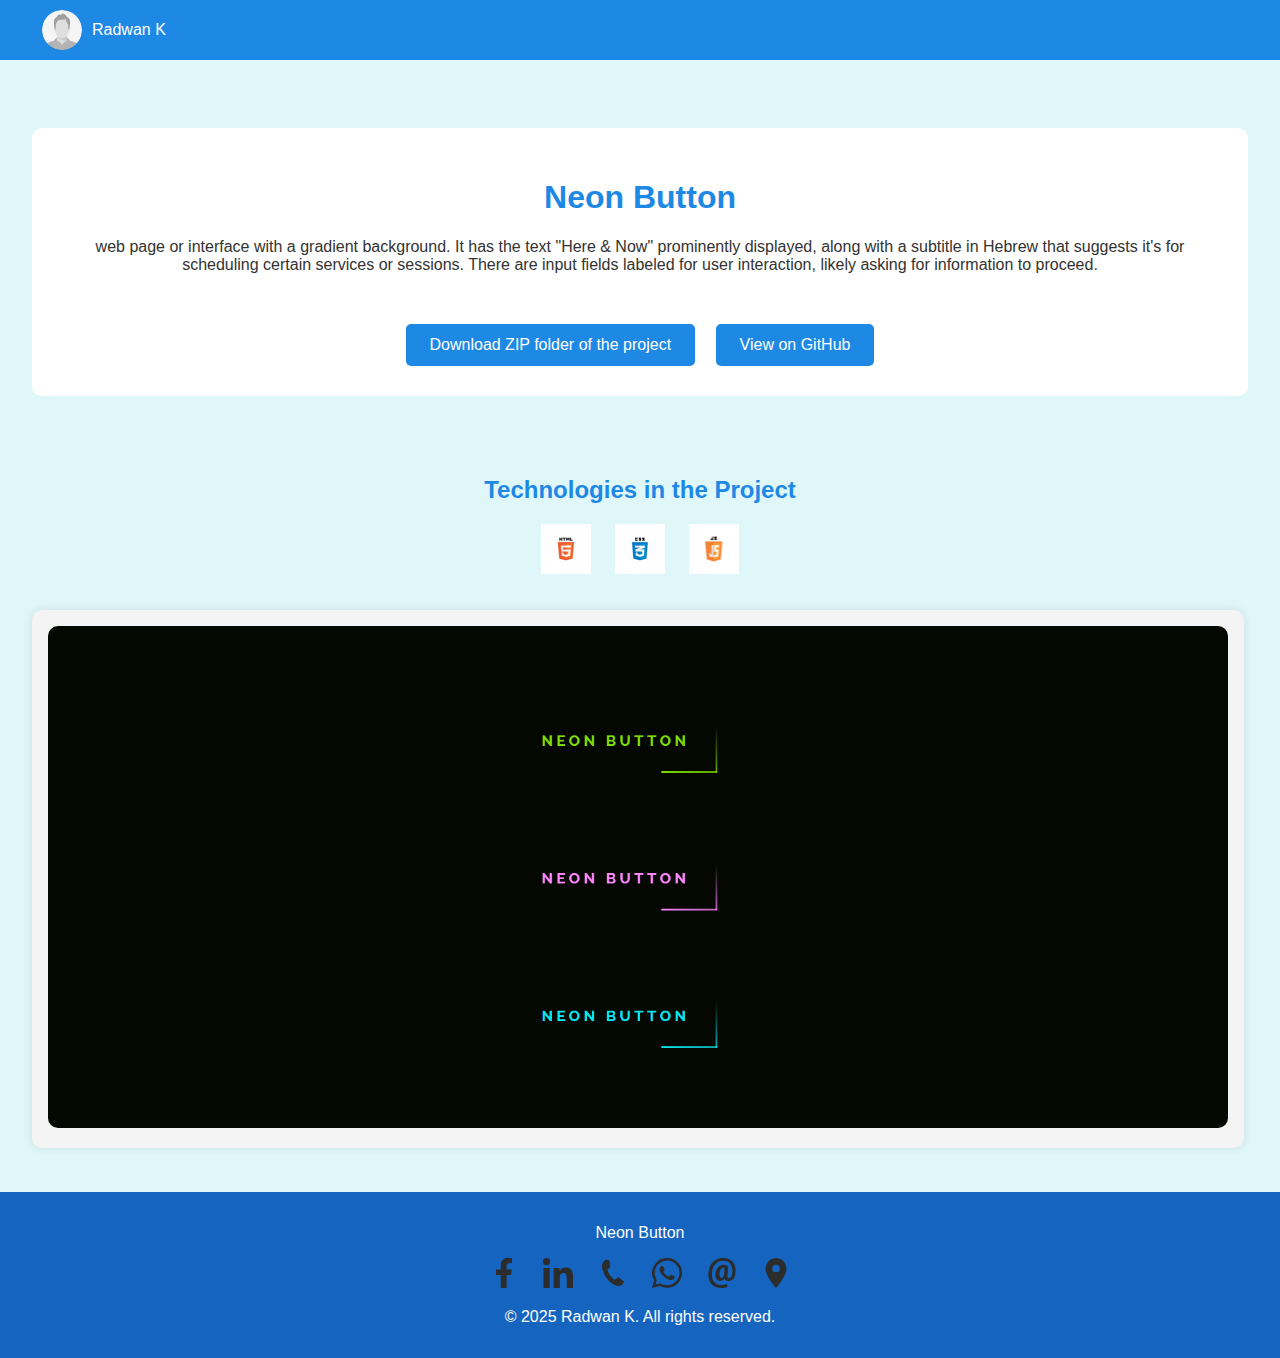
<file: pr9-page.html>
<!DOCTYPE html>
<html lang="en">

<head>
    <meta charset="UTF-8">
    <meta name="viewport" content="width=device-width, initial-scale=1.0">
    <title>Neon Button</title>
    <link rel="stylesheet" href="pr9-page.css">
</head>

<body>
    <header>
        <div class="logo">
            <a href="index.html">
                <img src="images/profile-image.png" alt="Profile Image">
                <span class="student-name">Radwan K</span>
            </a>
        </div>
    </header>

    <main>
        <section class="project-intro">
            <h1>Neon Button</h1>
            <p>web page or interface with a gradient background. It has the text "Here & Now" prominently displayed,
                along with a subtitle in Hebrew that suggests it's for scheduling certain services or sessions. There
                are input fields labeled for user interaction, likely asking for information to proceed. </p>
            <br>
            <div class="download-buttons">
                <a href="projectsZip/project-9.zip" download="project-9.zip" class="button">Download ZIP folder of the
                    project</a>
                <a href="https://github.com/Radwan24k/Pistachios.git" class="button" target="_blank">View on GitHub</a>
            </div>
        </section>

        <section class="technologies-used">
            <h2>Technologies in the Project</h2>
            <div class="tech-icons">
                <img src="images/img-HTML.png" alt="HTML">
                <img src="images/img-CSS.png" alt="CSS">
                <img src="images/img-JS.png" alt="JavaScript">
                <!-- <img src="images/img-React.png" alt="React">
                <img src="images/img-NodeJS.png" alt="Node.js"> -->
            </div>
        </section>

        <section class="project-image">
            <div class="project-card">
                <img src="images/pr9-pic.png" alt="Project 1">
            </div>
        </section>
    </main>

    <footer>
        <p>Neon Button</p>
        <div class="social-media">
            <div class="social-media">
                <a href="https://facebook.com" target="_blank"><img src="icons/Icon awesome-facebook-f.svg"
                        alt="Facebook"></a>
                <a href="https://linkedin.com" target="_blank"><img src="icons/Icon awesome-linkedin-in.svg"
                        alt="LinkedIn"></a>
                <a href="tel:+123456789" target="_blank"><img src="icons/Icon simple-whatsapp-1.svg" alt="Twitter"></a>
                <a href="https://wa.me" target="_blank"><img src="icons/Icon simple-whatsapp.svg" alt="Instagram"></a>
                <a href="mailto:email@example.com?subject=Hello%20There&body=I%20would%20like%20to%20know..."
                    target="_blank"><img src="icons/Icon simple-email.svg" alt="Email"></a>
                <a href="https://www.google.com/maps?q=Haifa,+Israel,+2322552,+Mount+Meron" target="_blank"><img
                        src="icons/Icon material-location-on.svg" alt="View on Google Maps"></a>

                <p>&copy; 2025 Radwan K. All rights reserved.</p>
            </div>
    </footer>
</body>

</html>
</file>
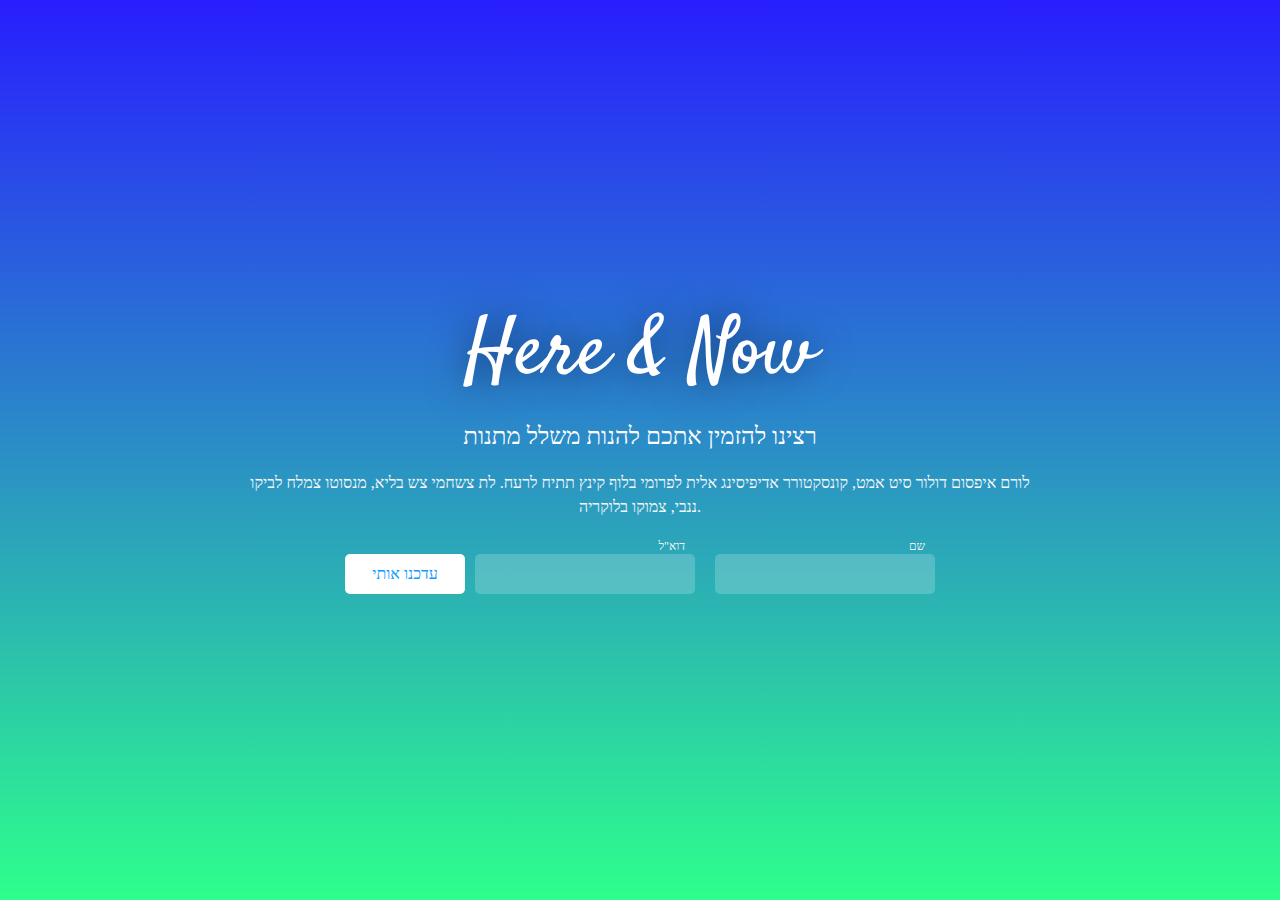
<file: project1.html>
<!DOCTYPE html>
<html lang="en">

<head>
    <meta charset="UTF-8">
    <meta name="viewport" content="width=device-width, initial-scale=1.0">
    <title>Here & Now</title>
    <link rel="preconnect" href="https://fonts.googleapis.com">
    <link rel="preconnect" href="https://fonts.gstatic.com" crossorigin>
    <link href="https://fonts.googleapis.com/css2?family=Heebo:wght@100..900&family=Satisfy&display=swap"
        rel="stylesheet">
    <link rel="stylesheet" href="project1.css">
</head>

<body>
    <div class="container">
        <h1 class="title">Here & Now</h1>
        <h3 class="subtitle">רצינו להזמין אתכם להנות משלל מתנות</h3>
        <p class="description">לורם איפסום דולור סיט אמט, קונסקטורר אדיפיסינג אלית לפרומי בלוף קינץ תתיח לרעח. לת צשחמי
            צש בליא, מנסוטו צמלח לביקו ננבי, צמוקו בלוקריה.</p>
        <form class="form">
            <button type="submit" class="button">עדכנו אותי</button>
            <div class="input-container">
                <label class="label">דוא"ל</label>
                <input type="email" class="input" required>
            </div>
            <div class="input-container">
                <label class="label">שם</label>
                <input type="text" class="input" required>
            </div>
            <!-- <button type="submit" class="button">עדכנו אותי</button> -->
        </form>
    </div>
</body>

</html>
</file>
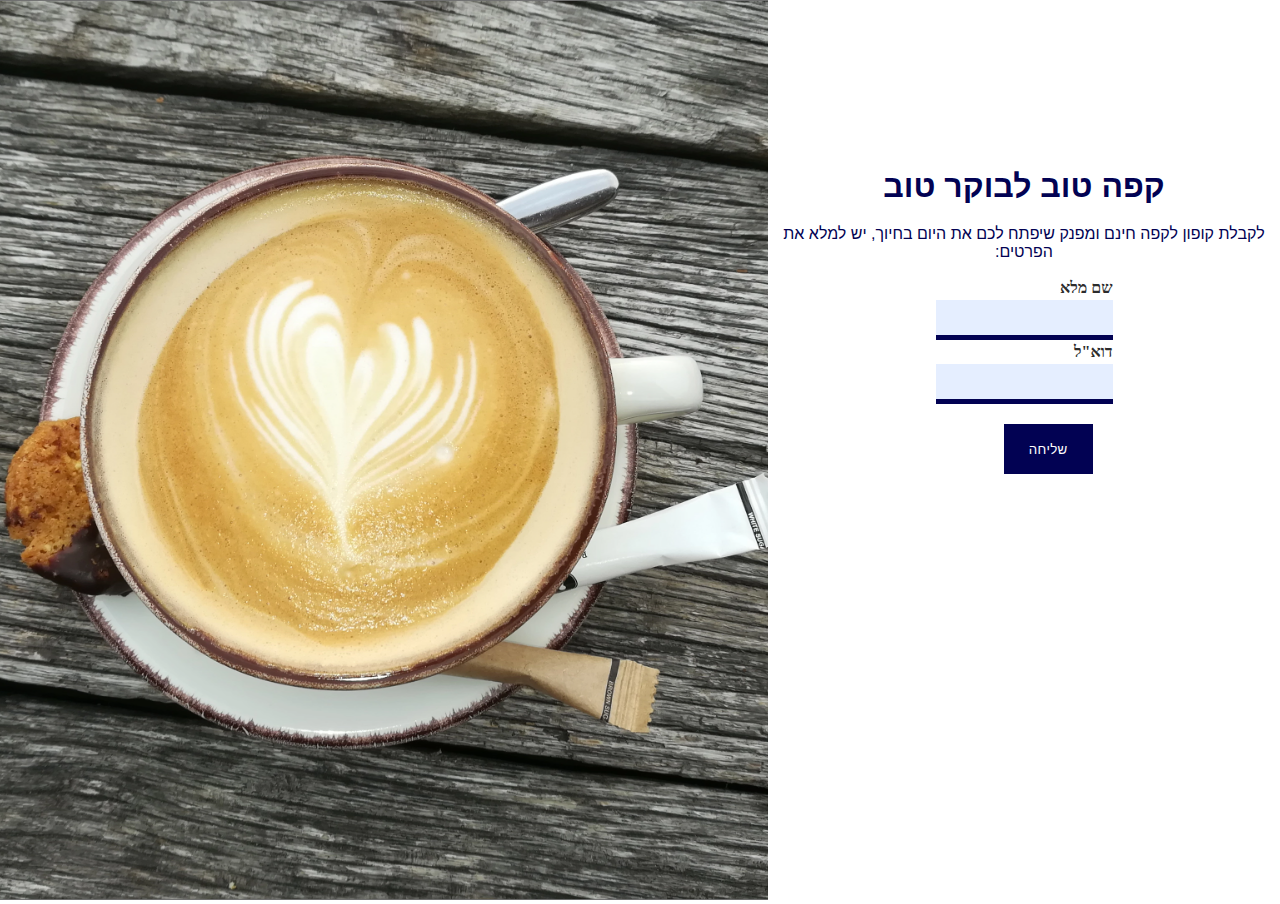
<file: project2.html>
<!DOCTYPE html>
<html lang="en">

<head>
    <meta charset="UTF-8">
    <meta name="viewport" content="width=device-width, initial-scale=1.0">
    <link rel="stylesheet" href="project2.css">
    <!-- <link rel="preconnect" href="https://fonts.googleapis.com">
    <link rel="preconnect" href="https://fonts.gstatic.com" crossorigin>
    <link href="https://fonts.googleapis.com/css2?family=Heebo:wght@100..900&display=swap" rel="stylesheet"> -->
    <title>Project 2</title> 
</head>

<body>
    <div class="container">
        <div class="container-img">
            <img src="images/Coffee.png" alt="Coffee">
        </div>

        <div class="container-form-title">
            <h1>קפה טוב לבוקר טוב</h1>
            <p>לקבלת קופון לקפה חינם ומפנק שיפתח לכם את היום בחיוך, יש למלא את הפרטים:</p>


            <form>
                <div class="form-control">
                <label for="name">שם מלא</label>
                <input type="text" id="name" required />
                </div>

                <div class="form-control">
                <label for="email">דוא"ל</label>
                <input type="email" id="email" required />
                </div>   

                <button type="submit">שליחה</button>
            </form>
        </div>
    </div>
</body>

</html>
</file>
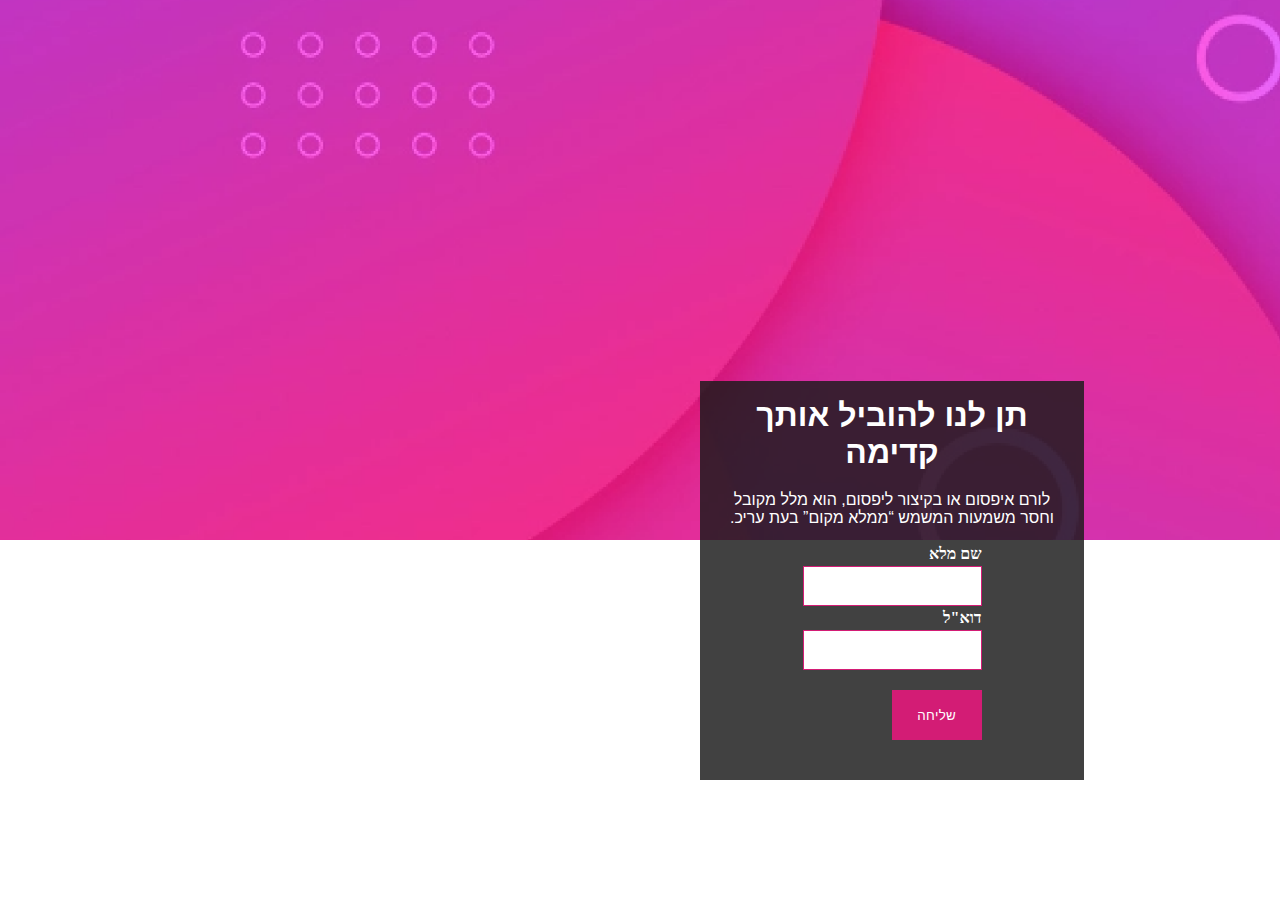
<file: project3.html>
<!DOCTYPE html>
<html lang="en">
<head>
    <meta charset="UTF-8">
    <meta name="viewport" content="width=device-width, initial-scale=1.0">
    <link rel="stylesheet" href="project3.css">
    <title>project 3</title>
</head>
<body>
    <div class="container">
        <div class="container-img">
            <img src="images/Path 15.png" alt="background-image">
        </div>

        <div class="container-form-title">
            <h1>תן לנו להוביל אותך קדימה</h1>
            <p>לורם איפסום או בקיצור ליפסום, הוא מלל מקובל וחסר משמעות המשמש “ממלא מקום” בעת עריכ.</p>


            <form>
                <div class="form-control">
                <label for="name">שם מלא</label>
                <input type="text" id="name" required />
                </div>

                <div class="form-control">
                <label for="email">דוא"ל</label>
                <input type="email" id="email" required />
                </div>   

                <button type="submit">שליחה</button>
            </form>
        </div>
    </div>
</body>
</html>
</file>
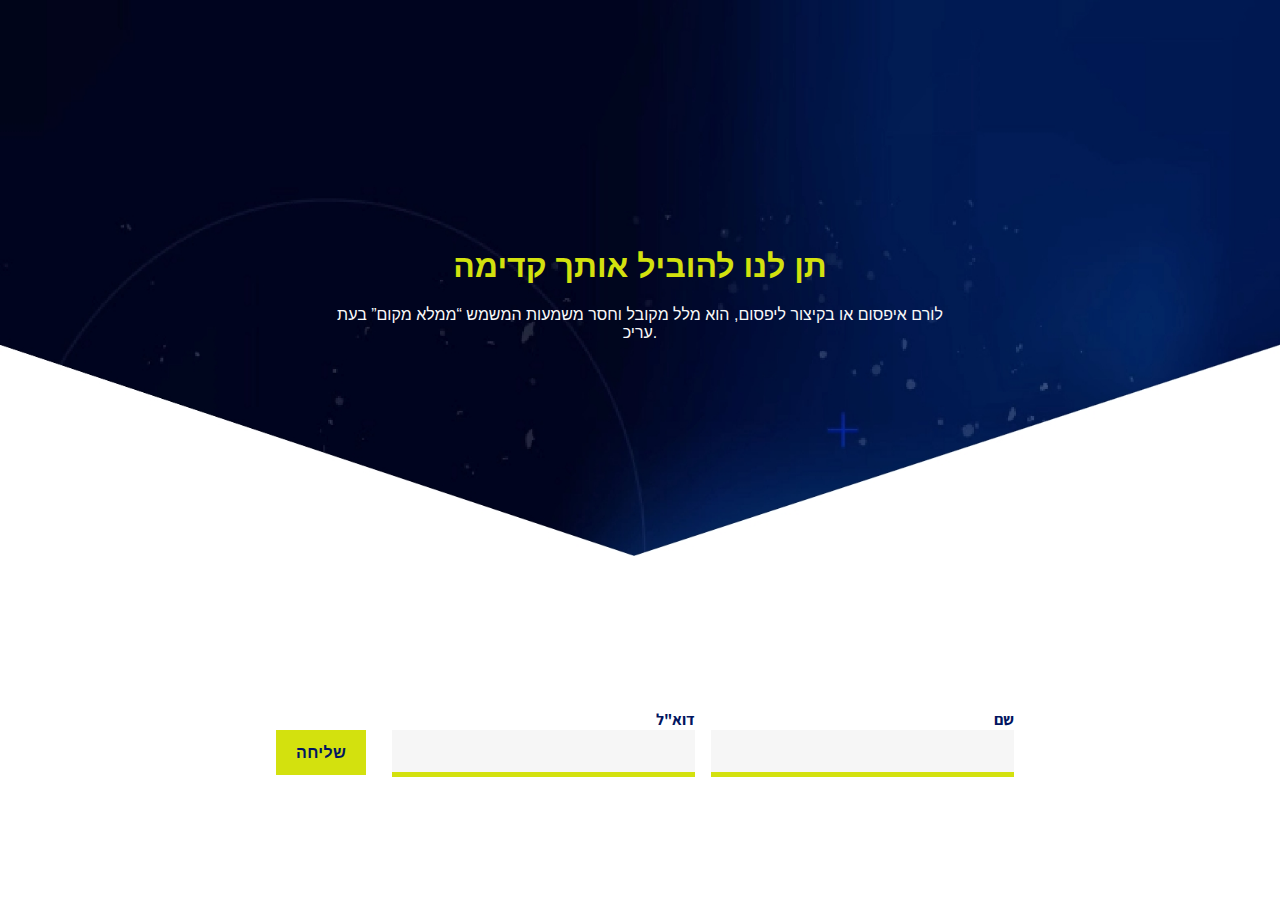
<file: project4.html>
<!DOCTYPE html>
<html lang="en">

<head>
    <meta charset="UTF-8">
    <meta name="viewport" content="width=device-width, initial-scale=1.0">
    <title>Page Layout</title>
    <link rel="preconnect" href="https://fonts.googleapis.com">
    <link rel="preconnect" href="https://fonts.gstatic.com" crossorigin>
    <link
        href="https://fonts.googleapis.com/css2?family=Assistant:wght@200..800&family=Heebo:wght@100..900&family=Satisfy&display=swap"
        rel="stylesheet">
    <link rel="stylesheet" href="project4.css">
</head>

<body>
    <div class="container-img">
        <img src="images/bgc-img-pr4.jpg" alt="Background Image">
        <div class="text-overlay">
            <h1>תן לנו להוביל אותך קדימה</h1>
            <p>לורם איפסום או בקיצור ליפסום, הוא מלל מקובל וחסר משמעות המשמש “ממלא מקום” בעת עריכ.</p>
        </div>
    </div>
    <div class="container-form-title">
        <form class="form">
            <div class="input-container">
                <label class="label">שם</label>
                <input type="text" class="input" required>
            </div>
            <div class="input-container">
                <label class="label">דוא"ל</label>
                <input type="email" class="input" required>
            </div>
            <button type="submit" class="button">שליחה</button>
        </form>
    </div>
</body>

</html>
</file>
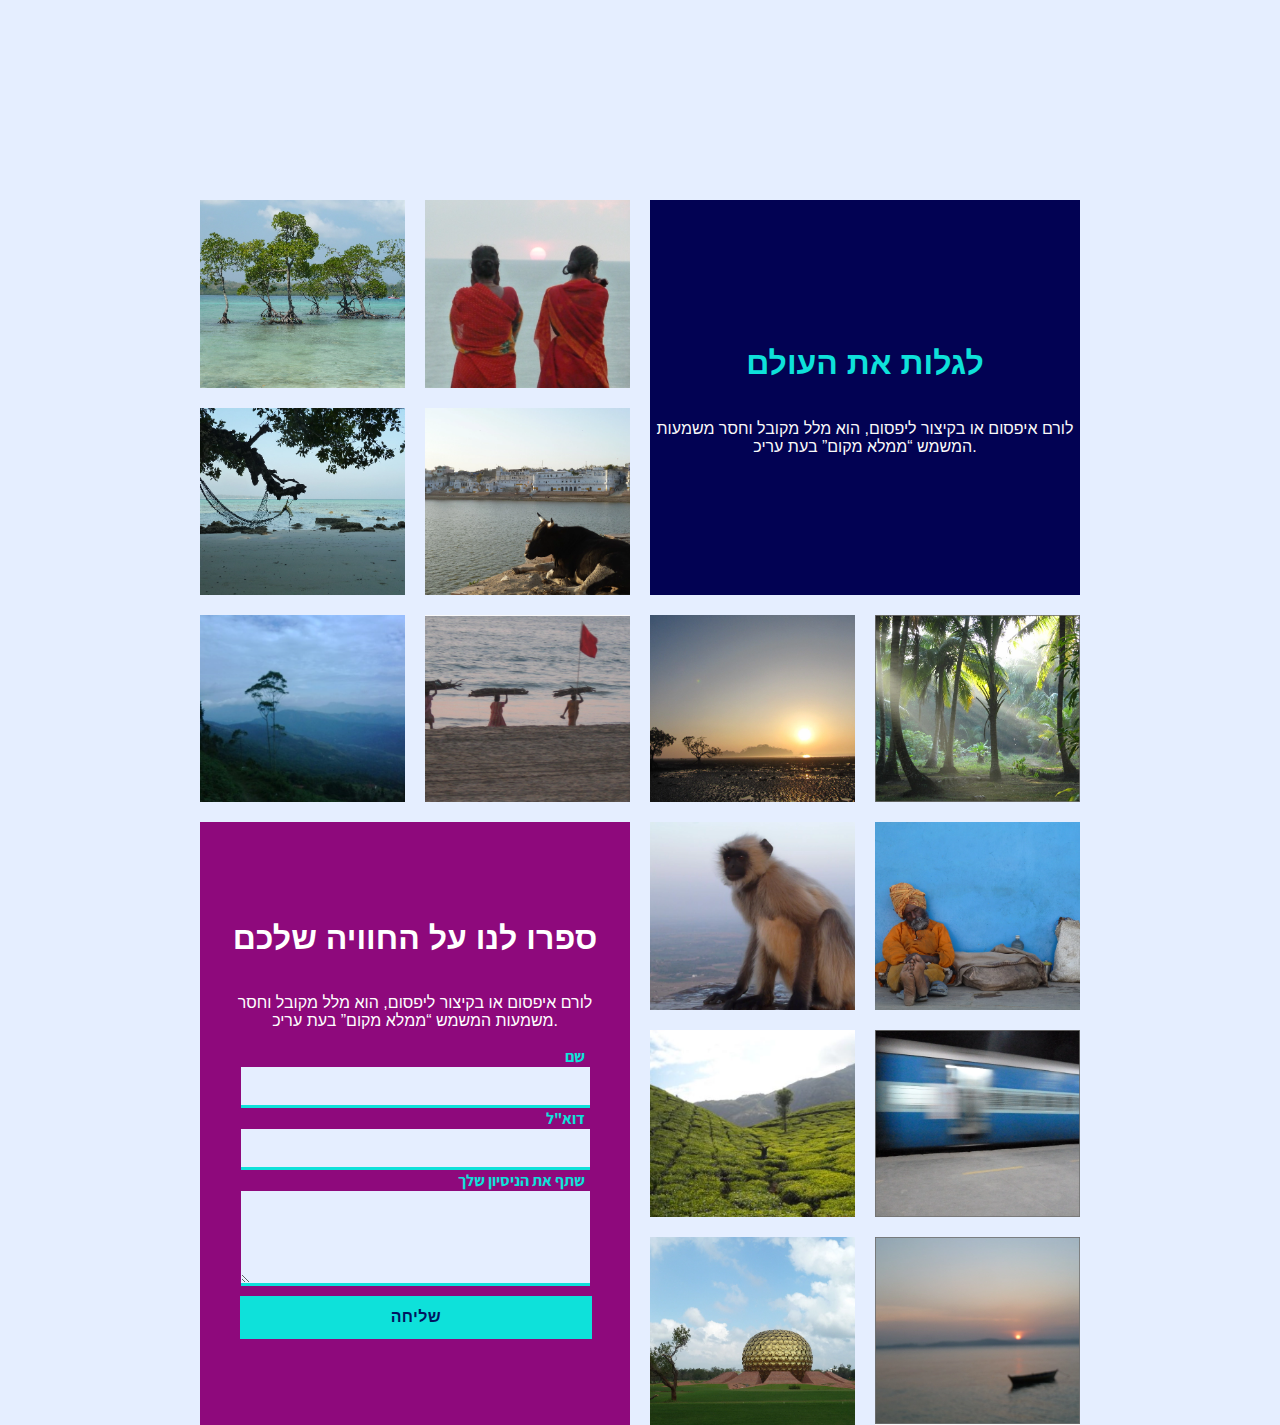
<file: project5.html>
<!DOCTYPE html>
<html lang="en">

<head>
    <meta charset="UTF-8">
    <meta name="viewport" content="width=device-width, initial-scale=1.0">
    <title>Grid Layout</title>
    <link rel="preconnect" href="https://fonts.googleapis.com">
    <link rel="preconnect" href="https://fonts.gstatic.com" crossorigin>
    <link
        href="https://fonts.googleapis.com/css2?family=Assistant:wght@200..800&family=Heebo:wght@100..900&family=Satisfy&display=swap"
        rel="stylesheet">
    <link rel="stylesheet" href="project5.css">
</head>

<body>
    <div class="grid-container">
        <!-- 16 Image Cells -->
        <div class="grid-item"><img src="images/1-1.png" alt="Image 1"></div>
        <div class="grid-item"><img src="images/1-2.png" alt="Image 2"></div>
        <div class="grid-item"><img src="images/2-1.png" alt="Image 3"></div>
        <div class="grid-item"><img src="images/2-2.png" alt="Image 4"></div>
        <div class="grid-item"><img src="images/3-1.png" alt="Image 5"></div>
        <div class="grid-item"><img src="images/3-2.png" alt="Image 6"></div>
        <div class="grid-item"><img src="images/3-3.png" alt="Image 7"></div>
        <div class="grid-item"><img src="images/3-4.png" alt="Image 8"></div>
        <div class="grid-item"><img src="images/4-3.png" alt="Image 9"></div>
        <div class="grid-item"><img src="images/4-4.png" alt="Image 10"></div>
        <div class="grid-item"><img src="images/5-3.png" alt="Image 11"></div>
        <div class="grid-item"><img src="images/5-4.png" alt="Image 12"></div>
        <div class="grid-item"><img src="images/6-3.png" alt="Image 13"></div>
        <div class="grid-item"><img src="images/6-4.png" alt="Image 14"></div>
        <!-- Container 1 -->
        <div class="container1 grid-item">
            <h1>לגלות את העולם</h1>
            <p>לורם איפסום או בקיצור ליפסום, הוא מלל מקובל וחסר משמעות המשמש “ממלא מקום” בעת עריכ.</p>
        </div>

        <!-- Container 2 -->
        <div class="container2 grid-item">
            <div class="container-form-title">
                <h1>ספרו לנו על החוויה שלכם</h1>
                <p>לורם איפסום או בקיצור ליפסום, הוא מלל מקובל וחסר משמעות המשמש “ממלא מקום” בעת עריכ.</p>
                <form class="form">
                    <div class="input-container">
                        <label class="label">שם</label>
                        <input type="text" class="input" required>
                    </div>
                    <div class="input-container">
                        <label class="label">דוא"ל</label>
                        <input type="email" class="input" required>
                    </div>
                    <div class="input-container">
                        <label class="label" for="experience">שתף את הניסיון שלך</label>
                        <textarea id="experience" class="input input-experience" rows="4" required></textarea>
                    </div>
                    <button type="submit" class="button">שליחה</button>
                </form>
            </div>
        </div>
    </div>
</body>

</html>
</file>
<file: index.css>
body {
    font-family: Arial, sans-serif;
    margin: 0;
    padding: 0;
    background-color: #e0f7fa;
    color: #333;
}

header {
    background-color: #1e88e5;
    color: #fff;
    padding: 1.5rem 0;
    position: fixed;
    width: 100%;
    height: 45px;
    top: 0;
    z-index: 1000;
    display: flex;
    justify-content: space-between;
    align-items: center;
    padding: 0 2rem;
}

header img {
    border-radius: 50%;
    width: 40px;
    height: 40px;
    margin-right: 10px;
}

.hamburger {
    display: none;
    flex-direction: column;
    cursor: pointer;
}

nav ul {
    list-style: none;
    padding: 0;
    display: flex;
    justify-content: flex-end;
    margin: 0;
    margin-right: 2rem;
}

nav ul li {
    margin: 0.6rem;
}

nav ul li a {
    color: #fff;
    text-decoration: none;
    font-weight: bold;
    padding: 0.5rem 1rem;
    transition: background-color 0.3s ease;
}

nav ul li a:hover {
    background-color: #1565c0;
    border-radius: 5px;
}


header .logo {
    display: flex;
    align-items: center;
}

header .logo a {
    text-decoration: none;
    color: #fff;
    display: flex;
    align-items: center;
    padding: 10px;
}

.container {
    width: 80%;
    margin: 2rem auto;
    padding: 2rem;
    background-color: #ffffff;
    box-shadow: 0 0 10px rgba(0, 0, 0, 0.1);
    border-radius: 10px;
    margin-top: 6rem;
}

.banner {
    text-align: center;
    margin-bottom: 2rem;
    display: block;
    background: linear-gradient(135deg, #1e88e5, #1565c0);
    padding: 20px;
    border-radius: 10px;
    box-shadow: 0 0 20px rgba(0, 0, 0, 0.2);
    color: #fff;
    transition: transform 0.3s ease, box-shadow 0.3s ease;
}

.banner:hover {
    transform: translateY(-10px);
    box-shadow: 0 0 30px rgba(0, 0, 0, 0.3);
}

.banner img {
    width: 100%;
    border-radius: 10px;
}

.tech-icons {
    text-align: center;
    margin: 2rem 0;
    border: 1px solid rgba(255, 255, 255, 0.5);
}

.tech-icons img {
    margin: 0 10px;
    width: 50px;
    height: 50px;
    transition: transform 0.3s ease;
}

.tech-icons img:hover {
    transform: scale(1.2);
}

@keyframes fadeIn {
    from {
        opacity: 0;
    }

    to {
        opacity: 1;
    }
}

#about {
    display: block;
    margin-bottom: 7rem;
    margin-top: 3rem;
}

#about,
#featured-projects {
    text-align: center;
}

#featured-projects .project-grid {
    display: flex;
    flex-wrap: wrap;
    justify-content: center;
    gap: 15px;
}

.project-card {
    width: 30%;
    margin: 1%;
    background-color: #f4f4f4;
    padding: 1rem;
    border-radius: 10px;
    box-shadow: 0 0 10px rgba(0, 0, 0, 0.1);
    transition: transform 0.3s ease, box-shadow 0.3s ease;
}

.project-card:hover {
    transform: translateY(-10px);
    box-shadow: 0 0 20px rgba(0, 0, 0, 0.2);
}

.project-card img {
    width: 100%;
    border-radius: 10px;
}

footer {
    background-color: #1565c0;
    color: #fff;
    text-align: center;
    padding: 1rem 0;
}

.social-media {
    margin: 1rem 0;
}

.social-media a {
    margin: 0 10px;
}

.social-media img {
    width: 30px;
    height: 30px;
}

.contact-form {
    background-color: #ffffff;
    padding: 2rem;
    border-radius: 10px;
    box-shadow: 0 0 10px rgba(0, 0, 0, 0.1);
    margin-top: 2rem;
}

.contact-form label {
    display: block;
    margin-bottom: 0.5rem;
}

.contact-form input,
.contact-form textarea {
    width: 100%;
    padding: 0.5rem;
    margin-bottom: 1rem;
    border: 1px solid #ccc;
    border-radius: 5px;
}

button {
    background-color: #1e88e5;
    color: #fff;
    padding: 0.75rem 1.5rem;
    border: none;
    border-radius: 5px;
    cursor: pointer;
    transition: background-color 0.3s ease;
}

button:hover {
    background-color: #1565c0;
}

@media (max-width: 576px) {
    .container {
        width: 95%;
        padding: 1rem;
    }

    nav ul {
        display: none;
    }

    .hamburger {
        display: block;
        cursor: pointer;
    }

    nav ul li a {
        display: block;
        width: 25px;
        height: 30px;
        margin-bottom: 20px;
        color: #fff;
        text-decoration: none;
        padding: 0.5rem 1rem;
        padding-top: 0;
        transition: background-color 0.3s ease;
    }

    nav ul li a .hamburger-sign {
        font-size: 18px;
        height: 10px;
    }

    nav ul li ul {
        display: none;
        position: absolute;
        background-color: #1e88e5;
        border-radius: 5px;
        padding: 1rem;
        top: 60px;
        right: 20px;
    }

    nav ul li:hover ul {
        display: block;
    }

    nav ul li ul a {
        display: block;
        color: #fff;
        text-decoration: none;
        padding: 0.5rem 0;
        text-align: right;
        margin-right: 30px;
    }

    #featured-projects .project-card {
        width: 100%;
        margin: 1% 0;
    }
}
</file>
<file: pr1-page.css>
body {
    font-family: Arial, sans-serif;
    margin: 0;
    padding: 0;
    background-color: #e0f7fa;
    color: #333;
}

header {
    background-color: #1e88e5;
    color: #fff;
    padding: 1rem 0;
    position: fixed;
    width: 100%;
    top: 0;
    z-index: 1000;
    display: flex;
    justify-content: space-between;
    align-items: center;
    padding: 0 2rem;
}

header .logo {
    display: flex;
    align-items: center;
}


header .logo a {
    text-decoration: none;
    color: #fff;
    display: flex;
    align-items: center;
    padding: 10px;
}

.student-name {
    color: #fff;
}


header img {
    border-radius: 50%;
    width: 40px;
    height: 40px;
    margin-right: 10px;
}

nav a {
    color: #fff;
    text-decoration: none;
    font-weight: bold;
    margin-left: 1rem;
}

main {
    margin-top: 6rem;
    padding: 2rem;
    text-align: center;
}

.project-intro {
    display: block;
    background-color: #fff;
    margin-bottom: 5rem;
    padding: 30px;
    border-radius: 10px;

}

.project-intro h1 {
    color: #1e88e5;
}

.download-buttons {
    margin-top: 1rem;
}

.download-buttons .button {
    display: inline-block;
    padding: 0.75rem 1.5rem;
    background-color: #1e88e5;
    color: #fff;
    text-decoration: none;
    border-radius: 5px;
    transition: background-color 0.3s ease;
    margin: 0 0.5rem;
}

.download-buttons .button:hover {
    background-color: #1565c0;
}

.technologies-used {
    margin-bottom: 2rem;
}

.technologies-used h2 {
    color: #1e88e5;
}

.tech-icons img {
    margin: 0 10px;
    width: 50px;
    height: 50px;
}

.project-image .project-card {
    width: 97%;
    margin: 1% 0;
    background-color: #f4f4f4;
    padding: 1rem;
    border-radius: 10px;
    box-shadow: 0 0 10px rgba(0, 0, 0, 0.1);
}

.project-image .project-card img {
    width: 100%;
    border-radius: 10px;
}

footer {
    background-color: #1565c0;
    color: #fff;
    text-align: center;
    padding: 1rem 0;
    width: 100%;
    bottom: 0;
}

.social-media {
    margin: 1rem 0;
}

.social-media a {
    margin: 0 10px;
}

.social-media img {
    width: 30px;
    height: 30px;
}

@media (max-width: 576px) {
    header {
        flex-direction: column;
        align-items: flex-start;
    }

    nav a {
        font-size: 0.875rem;
    }

    .download-buttons .button {
        padding: 0.5rem 1rem;
    }

    .tech-icons img {
        width: 30px;
        height: 30px;
    }

    .project-image .project-card {
        width: 90%;
    }
}
</file>
<file: pr2-page.css>
body {
    font-family: Arial, sans-serif;
    margin: 0;
    padding: 0;
    background-color: #e0f7fa;
    color: #333;
}

header {
    background-color: #1e88e5;
    color: #fff;
    padding: 1rem 0;
    position: fixed;
    width: 100%;
    top: 0;
    z-index: 1000;
    display: flex;
    justify-content: space-between;
    align-items: center;
    padding: 0 2rem;
}

header .logo {
    display: flex;
    align-items: center;
}


header .logo a {
    text-decoration: none;
    color: #fff;
    display: flex;
    align-items: center;
    padding: 10px;
}

.student-name {
    color: #fff;
}


header img {
    border-radius: 50%;
    width: 40px;
    height: 40px;
    margin-right: 10px;
}

nav a {
    color: #fff;
    text-decoration: none;
    font-weight: bold;
    margin-left: 1rem;
}

main {
    margin-top: 6rem;
    padding: 2rem;
    text-align: center;
}

.project-intro {
    display: block;
    background-color: #fff;
    margin-bottom: 5rem;
    padding: 30px;
    border-radius: 10px;

}

.project-intro h1 {
    color: #1e88e5;
}

.download-buttons {
    margin-top: 1rem;
}

.download-buttons .button {
    display: inline-block;
    padding: 0.75rem 1.5rem;
    background-color: #1e88e5;
    color: #fff;
    text-decoration: none;
    border-radius: 5px;
    transition: background-color 0.3s ease;
    margin: 0 0.5rem;
}

.download-buttons .button:hover {
    background-color: #1565c0;
}

.technologies-used {
    margin-bottom: 2rem;
}

.technologies-used h2 {
    color: #1e88e5;
}

.tech-icons img {
    margin: 0 10px;
    width: 50px;
    height: 50px;
}

.project-image .project-card {
    width: 97%;
    margin: 1% 0;
    background-color: #f4f4f4;
    padding: 1rem;
    border-radius: 10px;
    box-shadow: 0 0 10px rgba(0, 0, 0, 0.1);
}

.project-image .project-card img {
    width: 100%;
    border-radius: 10px;
}

footer {
    background-color: #1565c0;
    color: #fff;
    text-align: center;
    padding: 1rem 0;
    width: 100%;
    bottom: 0;
}

.social-media {
    margin: 1rem 0;
}

.social-media a {
    margin: 0 10px;
}

.social-media img {
    width: 30px;
    height: 30px;
}

@media (max-width: 576px) {
    header {
        flex-direction: column;
        align-items: flex-start;
    }

    nav a {
        font-size: 0.875rem;
    }

    .download-buttons .button {
        padding: 0.5rem 1rem;
    }

    .tech-icons img {
        width: 30px;
        height: 30px;
    }

    .project-image .project-card {
        width: 90%;
    }
}
</file>
<file: pr3-page.css>
body {
    font-family: Arial, sans-serif;
    margin: 0;
    padding: 0;
    background-color: #e0f7fa;
    color: #333;
}

header {
    background-color: #1e88e5;
    color: #fff;
    padding: 1rem 0;
    position: fixed;
    width: 100%;
    top: 0;
    z-index: 1000;
    display: flex;
    justify-content: space-between;
    align-items: center;
    padding: 0 2rem;
}

header .logo {
    display: flex;
    align-items: center;
}


header .logo a {
    text-decoration: none;
    color: #fff;
    display: flex;
    align-items: center;
    padding: 10px;
}

.student-name {
    color: #fff;
}


header img {
    border-radius: 50%;
    width: 40px;
    height: 40px;
    margin-right: 10px;
}

nav a {
    color: #fff;
    text-decoration: none;
    font-weight: bold;
    margin-left: 1rem;
}

main {
    margin-top: 6rem;
    padding: 2rem;
    text-align: center;
}

.project-intro {
    display: block;
    background-color: #fff;
    margin-bottom: 5rem;
    padding: 30px;
    border-radius: 10px;

}

.project-intro h1 {
    color: #1e88e5;
}

.download-buttons {
    margin-top: 1rem;
}

.download-buttons .button {
    display: inline-block;
    padding: 0.75rem 1.5rem;
    background-color: #1e88e5;
    color: #fff;
    text-decoration: none;
    border-radius: 5px;
    transition: background-color 0.3s ease;
    margin: 0 0.5rem;
}

.download-buttons .button:hover {
    background-color: #1565c0;
}

.technologies-used {
    margin-bottom: 2rem;
}

.technologies-used h2 {
    color: #1e88e5;
}

.tech-icons img {
    margin: 0 10px;
    width: 50px;
    height: 50px;
}

.project-image .project-card {
    width: 97%;
    margin: 1% 0;
    background-color: #f4f4f4;
    padding: 1rem;
    border-radius: 10px;
    box-shadow: 0 0 10px rgba(0, 0, 0, 0.1);
}

.project-image .project-card img {
    width: 100%;
    border-radius: 10px;
}

footer {
    background-color: #1565c0;
    color: #fff;
    text-align: center;
    padding: 1rem 0;
    width: 100%;
    bottom: 0;
}

.social-media {
    margin: 1rem 0;
}

.social-media a {
    margin: 0 10px;
}

.social-media img {
    width: 30px;
    height: 30px;
}

@media (max-width: 576px) {
    header {
        flex-direction: column;
        align-items: flex-start;
    }

    nav a {
        font-size: 0.875rem;
    }

    .download-buttons .button {
        padding: 0.5rem 1rem;
    }

    .tech-icons img {
        width: 30px;
        height: 30px;
    }

    .project-image .project-card {
        width: 90%;
    }
}
</file>
<file: pr4-page.css>
body {
    font-family: Arial, sans-serif;
    margin: 0;
    padding: 0;
    background-color: #e0f7fa;
    color: #333;
}

header {
    background-color: #1e88e5;
    color: #fff;
    padding: 1rem 0;
    position: fixed;
    width: 100%;
    top: 0;
    z-index: 1000;
    display: flex;
    justify-content: space-between;
    align-items: center;
    padding: 0 2rem;
}

header .logo {
    display: flex;
    align-items: center;
}


header .logo a {
    text-decoration: none;
    color: #fff;
    display: flex;
    align-items: center;
    padding: 10px;
}

.student-name {
    color: #fff;
}


header img {
    border-radius: 50%;
    width: 40px;
    height: 40px;
    margin-right: 10px;
}

nav a {
    color: #fff;
    text-decoration: none;
    font-weight: bold;
    margin-left: 1rem;
}

main {
    margin-top: 6rem;
    padding: 2rem;
    text-align: center;
}

.project-intro {
    display: block;
    background-color: #fff;
    margin-bottom: 5rem;
    padding: 30px;
    border-radius: 10px;

}

.project-intro h1 {
    color: #1e88e5;
}

.download-buttons {
    margin-top: 1rem;
}

.download-buttons .button {
    display: inline-block;
    padding: 0.75rem 1.5rem;
    background-color: #1e88e5;
    color: #fff;
    text-decoration: none;
    border-radius: 5px;
    transition: background-color 0.3s ease;
    margin: 0 0.5rem;
}

.download-buttons .button:hover {
    background-color: #1565c0;
}

.technologies-used {
    margin-bottom: 2rem;
}

.technologies-used h2 {
    color: #1e88e5;
}

.tech-icons img {
    margin: 0 10px;
    width: 50px;
    height: 50px;
}

.project-image .project-card {
    width: 97%;
    margin: 1% 0;
    background-color: #f4f4f4;
    padding: 1rem;
    border-radius: 10px;
    box-shadow: 0 0 10px rgba(0, 0, 0, 0.1);
}

.project-image .project-card img {
    width: 100%;
    border-radius: 10px;
}

footer {
    background-color: #1565c0;
    color: #fff;
    text-align: center;
    padding: 1rem 0;
    width: 100%;
    bottom: 0;
}

.social-media {
    margin: 1rem 0;
}

.social-media a {
    margin: 0 10px;
}

.social-media img {
    width: 30px;
    height: 30px;
}

@media (max-width: 576px) {
    header {
        flex-direction: column;
        align-items: flex-start;
    }

    nav a {
        font-size: 0.875rem;
    }

    .download-buttons .button {
        padding: 0.5rem 1rem;
    }

    .tech-icons img {
        width: 30px;
        height: 30px;
    }

    .project-image .project-card {
        width: 90%;
    }
}
</file>
<file: pr5-page.css>
body {
    font-family: Arial, sans-serif;
    margin: 0;
    padding: 0;
    background-color: #e0f7fa;
    color: #333;
}

header {
    background-color: #1e88e5;
    color: #fff;
    padding: 1rem 0;
    position: fixed;
    width: 100%;
    top: 0;
    z-index: 1000;
    display: flex;
    justify-content: space-between;
    align-items: center;
    padding: 0 2rem;
}

header .logo {
    display: flex;
    align-items: center;
}


header .logo a {
    text-decoration: none;
    color: #fff;
    display: flex;
    align-items: center;
    padding: 10px;
}

.student-name {
    color: #fff;
}


header img {
    border-radius: 50%;
    width: 40px;
    height: 40px;
    margin-right: 10px;
}

nav a {
    color: #fff;
    text-decoration: none;
    font-weight: bold;
    margin-left: 1rem;
}

main {
    margin-top: 6rem;
    padding: 2rem;
    text-align: center;
}

.project-intro {
    display: block;
    background-color: #fff;
    margin-bottom: 5rem;
    padding: 30px;
    border-radius: 10px;

}

.project-intro h1 {
    color: #1e88e5;
}

.download-buttons {
    margin-top: 1rem;
}

.download-buttons .button {
    display: inline-block;
    padding: 0.75rem 1.5rem;
    background-color: #1e88e5;
    color: #fff;
    text-decoration: none;
    border-radius: 5px;
    transition: background-color 0.3s ease;
    margin: 0 0.5rem;
}

.download-buttons .button:hover {
    background-color: #1565c0;
}

.technologies-used {
    margin-bottom: 2rem;
}

.technologies-used h2 {
    color: #1e88e5;
}

.tech-icons img {
    margin: 0 10px;
    width: 50px;
    height: 50px;
}

.project-image .project-card {
    width: 97%;
    margin: 1% 0;
    background-color: #f4f4f4;
    padding: 1rem;
    border-radius: 10px;
    box-shadow: 0 0 10px rgba(0, 0, 0, 0.1);
}

.project-image .project-card img {
    width: 100%;
    border-radius: 10px;
}

footer {
    background-color: #1565c0;
    color: #fff;
    text-align: center;
    padding: 1rem 0;
    width: 100%;
    bottom: 0;
}

.social-media {
    margin: 1rem 0;
}

.social-media a {
    margin: 0 10px;
}

.social-media img {
    width: 30px;
    height: 30px;
}

@media (max-width: 576px) {
    header {
        flex-direction: column;
        align-items: flex-start;
    }

    nav a {
        font-size: 0.875rem;
    }

    .download-buttons .button {
        padding: 0.5rem 1rem;
    }

    .tech-icons img {
        width: 30px;
        height: 30px;
    }

    .project-image .project-card {
        width: 90%;
    }
}
</file>
<file: pr6-page.css>
body {
    font-family: Arial, sans-serif;
    margin: 0;
    padding: 0;
    background-color: #e0f7fa;
    color: #333;
}

header {
    background-color: #1e88e5;
    color: #fff;
    padding: 1rem 0;
    position: fixed;
    width: 100%;
    top: 0;
    z-index: 1000;
    display: flex;
    justify-content: space-between;
    align-items: center;
    padding: 0 2rem;
}

header .logo {
    display: flex;
    align-items: center;
}


header .logo a {
    text-decoration: none;
    color: #fff;
    display: flex;
    align-items: center;
    padding: 10px;
}

.student-name {
    color: #fff;
}


header img {
    border-radius: 50%;
    width: 40px;
    height: 40px;
    margin-right: 10px;
}

nav a {
    color: #fff;
    text-decoration: none;
    font-weight: bold;
    margin-left: 1rem;
}

main {
    margin-top: 6rem;
    padding: 2rem;
    text-align: center;
}

.project-intro {
    display: block;
    background-color: #fff;
    margin-bottom: 5rem;
    padding: 30px;
    border-radius: 10px;

}

.project-intro h1 {
    color: #1e88e5;
}

.download-buttons {
    margin-top: 1rem;
}

.download-buttons .button {
    display: inline-block;
    padding: 0.75rem 1.5rem;
    background-color: #1e88e5;
    color: #fff;
    text-decoration: none;
    border-radius: 5px;
    transition: background-color 0.3s ease;
    margin: 0 0.5rem;
}

.download-buttons .button:hover {
    background-color: #1565c0;
}

.technologies-used {
    margin-bottom: 2rem;
}

.technologies-used h2 {
    color: #1e88e5;
}

.tech-icons img {
    margin: 0 10px;
    width: 50px;
    height: 50px;
}

.project-image .project-card {
    width: 97%;
    margin: 1% 0;
    background-color: #f4f4f4;
    padding: 1rem;
    border-radius: 10px;
    box-shadow: 0 0 10px rgba(0, 0, 0, 0.1);
}

.project-image .project-card img {
    width: 100%;
    border-radius: 10px;
}

footer {
    background-color: #1565c0;
    color: #fff;
    text-align: center;
    padding: 1rem 0;
    width: 100%;
    bottom: 0;
}

.social-media {
    margin: 1rem 0;
}

.social-media a {
    margin: 0 10px;
}

.social-media img {
    width: 30px;
    height: 30px;
}

@media (max-width: 576px) {
    header {
        flex-direction: column;
        align-items: flex-start;
    }

    nav a {
        font-size: 0.875rem;
    }

    .download-buttons .button {
        padding: 0.5rem 1rem;
    }

    .tech-icons img {
        width: 30px;
        height: 30px;
    }

    .project-image .project-card {
        width: 90%;
    }
}
</file>
<file: pr7-page.css>
body {
    font-family: Arial, sans-serif;
    margin: 0;
    padding: 0;
    background-color: #e0f7fa;
    color: #333;
}

header {
    background-color: #1e88e5;
    color: #fff;
    padding: 1rem 0;
    position: fixed;
    width: 100%;
    top: 0;
    z-index: 1000;
    display: flex;
    justify-content: space-between;
    align-items: center;
    padding: 0 2rem;
}

header .logo {
    display: flex;
    align-items: center;
}


header .logo a {
    text-decoration: none;
    color: #fff;
    display: flex;
    align-items: center;
    padding: 10px;
}

.student-name {
    color: #fff;
}


header img {
    border-radius: 50%;
    width: 40px;
    height: 40px;
    margin-right: 10px;
}

nav a {
    color: #fff;
    text-decoration: none;
    font-weight: bold;
    margin-left: 1rem;
}

main {
    margin-top: 6rem;
    padding: 2rem;
    text-align: center;
}

.project-intro {
    display: block;
    background-color: #fff;
    margin-bottom: 5rem;
    padding: 30px;
    border-radius: 10px;

}

.project-intro h1 {
    color: #1e88e5;
}

.download-buttons {
    margin-top: 1rem;
}

.download-buttons .button {
    display: inline-block;
    padding: 0.75rem 1.5rem;
    background-color: #1e88e5;
    color: #fff;
    text-decoration: none;
    border-radius: 5px;
    transition: background-color 0.3s ease;
    margin: 0 0.5rem;
}

.download-buttons .button:hover {
    background-color: #1565c0;
}

.technologies-used {
    margin-bottom: 2rem;
}

.technologies-used h2 {
    color: #1e88e5;
}

.tech-icons img {
    margin: 0 10px;
    width: 50px;
    height: 50px;
}

.project-image .project-card {
    width: 97%;
    margin: 1% 0;
    background-color: #f4f4f4;
    padding: 1rem;
    border-radius: 10px;
    box-shadow: 0 0 10px rgba(0, 0, 0, 0.1);
}

.project-image .project-card img {
    width: 100%;
    border-radius: 10px;
}

footer {
    background-color: #1565c0;
    color: #fff;
    text-align: center;
    padding: 1rem 0;
    width: 100%;
    bottom: 0;
}

.social-media {
    margin: 1rem 0;
}

.social-media a {
    margin: 0 10px;
}

.social-media img {
    width: 30px;
    height: 30px;
}

@media (max-width: 576px) {
    header {
        flex-direction: column;
        align-items: flex-start;
    }

    nav a {
        font-size: 0.875rem;
    }

    .download-buttons .button {
        padding: 0.5rem 1rem;
    }

    .tech-icons img {
        width: 30px;
        height: 30px;
    }

    .project-image .project-card {
        width: 90%;
    }
}
</file>
<file: pr8-page.css>
body {
    font-family: Arial, sans-serif;
    margin: 0;
    padding: 0;
    background-color: #e0f7fa;
    color: #333;
}

header {
    background-color: #1e88e5;
    color: #fff;
    padding: 1rem 0;
    position: fixed;
    width: 100%;
    top: 0;
    z-index: 1000;
    display: flex;
    justify-content: space-between;
    align-items: center;
    padding: 0 2rem;
}

header .logo {
    display: flex;
    align-items: center;
}


header .logo a {
    text-decoration: none;
    color: #fff;
    display: flex;
    align-items: center;
    padding: 10px;
}

.student-name {
    color: #fff;
}


header img {
    border-radius: 50%;
    width: 40px;
    height: 40px;
    margin-right: 10px;
}

nav a {
    color: #fff;
    text-decoration: none;
    font-weight: bold;
    margin-left: 1rem;
}

main {
    margin-top: 6rem;
    padding: 2rem;
    text-align: center;
}

.project-intro {
    display: block;
    background-color: #fff;
    margin-bottom: 5rem;
    padding: 30px;
    border-radius: 10px;

}

.project-intro h1 {
    color: #1e88e5;
}

.download-buttons {
    margin-top: 1rem;
}

.download-buttons .button {
    display: inline-block;
    padding: 0.75rem 1.5rem;
    background-color: #1e88e5;
    color: #fff;
    text-decoration: none;
    border-radius: 5px;
    transition: background-color 0.3s ease;
    margin: 0 0.5rem;
}

.download-buttons .button:hover {
    background-color: #1565c0;
}

.technologies-used {
    margin-bottom: 2rem;
}

.technologies-used h2 {
    color: #1e88e5;
}

.tech-icons img {
    margin: 0 10px;
    width: 50px;
    height: 50px;
}

.project-image .project-card {
    width: 97%;
    margin: 1% 0;
    background-color: #f4f4f4;
    padding: 1rem;
    border-radius: 10px;
    box-shadow: 0 0 10px rgba(0, 0, 0, 0.1);
}

.project-image .project-card img {
    width: 100%;
    border-radius: 10px;
}

footer {
    background-color: #1565c0;
    color: #fff;
    text-align: center;
    padding: 1rem 0;
    width: 100%;
    bottom: 0;
}

.social-media {
    margin: 1rem 0;
}

.social-media a {
    margin: 0 10px;
}

.social-media img {
    width: 30px;
    height: 30px;
}

@media (max-width: 576px) {
    header {
        flex-direction: column;
        align-items: flex-start;
    }

    nav a {
        font-size: 0.875rem;
    }

    .download-buttons .button {
        padding: 0.5rem 1rem;
    }

    .tech-icons img {
        width: 30px;
        height: 30px;
    }

    .project-image .project-card {
        width: 90%;
    }
}
</file>
<file: pr9-page.css>
body {
    font-family: Arial, sans-serif;
    margin: 0;
    padding: 0;
    background-color: #e0f7fa;
    color: #333;
}

header {
    background-color: #1e88e5;
    color: #fff;
    padding: 1rem 0;
    position: fixed;
    width: 100%;
    top: 0;
    z-index: 1000;
    display: flex;
    justify-content: space-between;
    align-items: center;
    padding: 0 2rem;
}

header .logo {
    display: flex;
    align-items: center;
}


header .logo a {
    text-decoration: none;
    color: #fff;
    display: flex;
    align-items: center;
    padding: 10px;
}

.student-name {
    color: #fff;
}


header img {
    border-radius: 50%;
    width: 40px;
    height: 40px;
    margin-right: 10px;
}

nav a {
    color: #fff;
    text-decoration: none;
    font-weight: bold;
    margin-left: 1rem;
}

main {
    margin-top: 6rem;
    padding: 2rem;
    text-align: center;
}

.project-intro {
    display: block;
    background-color: #fff;
    margin-bottom: 5rem;
    padding: 30px;
    border-radius: 10px;

}

.project-intro h1 {
    color: #1e88e5;
}

.download-buttons {
    margin-top: 1rem;
}

.download-buttons .button {
    display: inline-block;
    padding: 0.75rem 1.5rem;
    background-color: #1e88e5;
    color: #fff;
    text-decoration: none;
    border-radius: 5px;
    transition: background-color 0.3s ease;
    margin: 0 0.5rem;
}

.download-buttons .button:hover {
    background-color: #1565c0;
}

.technologies-used {
    margin-bottom: 2rem;
}

.technologies-used h2 {
    color: #1e88e5;
}

.tech-icons img {
    margin: 0 10px;
    width: 50px;
    height: 50px;
}

.project-image .project-card {
    width: 97%;
    margin: 1% 0;
    background-color: #f4f4f4;
    padding: 1rem;
    border-radius: 10px;
    box-shadow: 0 0 10px rgba(0, 0, 0, 0.1);
}

.project-image .project-card img {
    width: 100%;
    border-radius: 10px;
}

footer {
    background-color: #1565c0;
    color: #fff;
    text-align: center;
    padding: 1rem 0;
    width: 100%;
    bottom: 0;
}

.social-media {
    margin: 1rem 0;
}

.social-media a {
    margin: 0 10px;
}

.social-media img {
    width: 30px;
    height: 30px;
}

@media (max-width: 576px) {
    header {
        flex-direction: column;
        align-items: flex-start;
    }

    nav a {
        font-size: 0.875rem;
    }

    .download-buttons .button {
        padding: 0.5rem 1rem;
    }

    .tech-icons img {
        width: 30px;
        height: 30px;
    }

    .project-image .project-card {
        width: 90%;
    }
}
</file>
<file: project1.css>
body {
    margin: 0;
    font-family: 'Varela Round', sans-serif;
    position: relative;
    width: 100vw;
    height: 100vh;
    background: linear-gradient(180deg, #281EFF 0%, #2DFF8C 100%) no-repeat;
    display: flex;
    justify-content: center;
    align-items: center;
}

.container {
    text-align: center;
    max-width: 1200px;
}

.title {
    margin: 0;
    font: normal normal normal 80px/1.2 Satisfy;
    letter-spacing: 0px;
    color: #FFFFFF;
    text-shadow: 0px 0px 36px #00000087;
}

.subtitle {
    margin: 20px 0;
    font: normal normal normal 24px/1.2 'Varela Round';
    letter-spacing: 0px;
    color: #FFFFFF;
}

.description {
    margin: 20px 0;
    font: normal normal normal 16px/1.5 'Varela Round';
    letter-spacing: 0px;
    color: #F9F9F9;
    max-width: 800px;
}

.form {
    display: flex;
    justify-content: center; /* Center the inputs and button */
    align-items: end;
    margin-top: 20px;
}

.input-container {
    display: flex;
    flex-direction: column;
    align-items: flex-end; /* Align labels to the right */
    margin: 0 10px; /* Space between inputs */
}

.label {
    font: normal normal normal 12px/1.2 'Varela Round'; /* Smaller label font */
    color: #F9F9F9;
    margin-bottom: 5px; /* Space between label and input */
    margin: 0 10px;
}

.input {
    width: 200px;
    padding: 10px;
    border: none;
    border-radius: 5px;
    font: normal normal normal 16px/20px 'Varela Round';
    color: #F9F9F9;
    background: rgba(255, 255, 255, 0.2);
}

.button {
    padding: 10px 20px;
    border: none;
    border-radius: 5px;
    background: #FFFFFF;
    color: #0D99FF;
    font: normal normal normal 16px/20px 'Varela Round';
    cursor: pointer;
    transition: background-color 0.3s;
    width: 120px;
    height: 40px;
    margin-left: 10px; /* Space between button and inputs */
}

.button:hover {
    background-color: #f0f0f0;
}

/* Responsive Design */
@media (max-width: 576px) {
    .title {
        font-size: 50px;
    }
    .subtitle {
        font-size: 18px;
    }
    .description {
        font-size: 14px;
        max-width: 90%;
        margin: 0 auto; 
    }
    .form {
        flex-direction: column-reverse; /* Stack elements vertically */
        align-items: center;    /* Center the items */
    }   
    .input, .button { 
        width: 90%;             /* Full width for inputs and button */
        margin: 5px;        /* Vertical spacing */
    }
    .input-container {
        width: 95%;
        margin: 5px 0;
        margin-right: 2.5%;
    }
}
</file>
<file: project2.css>
* {
    margin: 0;
    padding: 0;
    box-sizing: border-box;
}

:root{
    --primary-color: #020253;
    --my-font: "Heebo"
    --bg-color: #E5EEFF;
}

@import url('https://fonts.googleapis.com/css2?family=Heebo:wght@100..900&display=swap');

body {
    font-family: "Heebo", Arial, sans-serif;
}

h1,
p,
label {
    color: var(--primary-color);
}

p {
    text-align: center;
    margin: 0 auto;
    margin-top: 20px;
    margin-bottom: 15px;
}

.container {
    display: flex
}

.container-img {
    width: 60vw;
}

img {
    width: 100%;
    height: 100vh;
    object-fit: cover;
}

.container-form-title {
    width: 40vw;
    direction: rtl;
    padding: 0.5em;
    display: flex;
    flex-direction: column;
    align-items: center;
    margin-top: 10em;
}

.form-control {
    display: flex;
    flex-direction: column;
}

label{
    font: normal normal bold 16px/24px "Heebo";
    color: #2c2c2c;
}

input {
    background-color: #E5EEFF;
    height: 40px;
    border: 0;
    border-bottom: 5px solid var(--primary-color);
}

button {
    width: 50%;
    height: 50px;
    background-color: var(--primary-color);
    color: #FFFFFF;
    letter-spacing: 0.33px;
    margin: 20px;
    border: 0;
}

button:hover {
    border: 1px solid var(--primary-color);
    background-color: #FFFFFF;
    color: #020253;
}

@media (max-width: 570px) {
    .container{
        flex-direction: column;
    }

    .container-img,
    img {
        width: 100%;
        height: 100%;
    }

    .container-form-title {
        width: 100%;
        /* height: 60vh; */
        margin: 1rem auto;
    }
}
</file>
<file: project3.css>
* {
    margin: 0;
    padding: 0;
    box-sizing: border-box;
}

@import url('https://fonts.googleapis.com/css2?family=Heebo:wght@100..900&display=swap');

body {
    font-family: "Heebo", Arial, sans-serif;
}

h1,
p,
label {
    color: #FFFFFF;
}

h1 {
    text-align: center;
}

p {
    text-align: center;
    margin: 0 auto;
    margin-top: 20px;
    margin-bottom: 15px;
}


.container {
    display: flex
}

.container-img {
    width: 100vw;
    height: 50vh;
    position: relative; 
}

img {
    width: 100%;
    height: 60vh;
    object-fit: cover;
}

.container-form-title {
    position: absolute;
    bottom: 120px;
    left: 700px;
    width: 30vw;
    direction: rtl;
    padding: 1em;
    padding-bottom: 40px;
    display: flex;
    flex-direction: column;
    align-items: center;
    margin-top: 10em;
    background-color: #1A1A1AD4;
}

.form-control {
    display: flex;
    flex-direction: column;
}

label{
    font: normal normal bold 16px/24px "Heebo";
    color: #FFFFFF;
}

input {
    background-color: #FFFFFF;
    height: 40px;
    border: 1.5px solid #D31C75;
}

button {
    width: 50%;
    height: 50px;
    background-color: #D31C75;
    color: #FFFFFF;
    letter-spacing: 0.33px;
    margin-top: 20px;
    border: 0;
}

button:hover {
    border: 1px solid #D31C75;
    background-color: #FFFFFF;
    color: #D31C75;
}


@media (max-width: 570px) {
    .container{
        flex-direction: column;
    }

    .container-img,
    img {
        width: 100vw;
        height: 30vh;
    }

    .container-form-title {
        position: absolute;
        top: 10%;
        left: 0;
        right: 0;
        width: 80%;
        /* height: 60vh; */
        margin: 0 auto; 
    }
}
</file>
<file: project4.css>
body {
    margin: 0;
    font-family: 'Arial', sans-serif;
}

.container-img {
    width: 100vw;
    height: 65vh;
    position: relative;
}

img {
    width: 100vw;
    height: 95%;
}

.text-overlay {
    position: absolute;
    top: 50%; /* Center vertically */
    left: 50%; /* Center horizontally */
    transform: translate(-50%, -50%); /* Shift back to center */
    text-align: center;
    h1 {
        color: #D3E10E;
    }
    p {
        color: #F9F9F9;
    }
}

.container-form-title {
    width: 100vw;
    height: 35vh;
    display: flex;
    direction: rtl;
    align-items: center; /* Center vertically */
    justify-content: center; /* Center horizontally */
}

.form {
    display: flex;
    flex-direction: row; /* Arrange elements in a row */
    align-items: center; /* Center items vertically */
    width: 60%; /* Width of the form */
}

.input-container {
    display: flex;
    flex-direction: column;
    margin: 0 10px;
    flex: 1; /* Equal flex basis for inputs */
}

.label {
    font: normal normal bold 16px/21px Assistant;
    color: #011560;
}

.input {
    width: 100%;
    background-color: #F6F6F6;
    height: 40px;
    border: 0;
    border-bottom: 5px solid #D3E10E;
}

.button {
    cursor: pointer;
    height: 45px;
    background-color: #D3E10E;
    color: #011560;
    letter-spacing: 0.33px;
    margin: 20px;
    margin-top: 40px;
    border: 0;
    padding: 10px;
    padding-left: 20px;
    padding-right: 20px;
    font-size: 16px;
    font-weight: bold;
}

.button:hover {
    border: 1px solid #D3E10E;
    background-color: #FFFFFF;
    color: #D3E10E;
}

/* Responsive Design */
@media (max-width: 576px) {
    .text-overlay h1 {
        font-size: 24px; /* Adjust for smaller screens */
    }
    .text-overlay p {
        font-size: 14px; /* Adjust for smaller screens */
    }

    .container-img {
        width: 100vw;
        height: 50vh;
        position: relative;
    }

    .form {
        display: flex;
        flex-direction: column; /* Arrange elements in a row */
        width: 90vw; /* Width of the form */
    }
    .input-container {
        margin: 10px;
    }
    .button{
        width: 90%;
    }
    .input{
        width: 80vw;
        background-color: #E5EEFF;
    }
}
</file>
<file: project5.css>
body {
    margin: 0;
    font-family: 'Arial', sans-serif;
    background-color: #E5EEFF;
}

.grid-container {
    display: grid;
    grid-template-columns: repeat(4, 1fr);
    grid-template-rows: repeat(6, 1fr);
    gap: 20px; /* 20px gap between grid items */
    height: 100vh; /* Full height */
    margin: 200px;
}

.grid-item {
    background-color: #F9F9F9; /* Background for image cells */
    display: flex;
    align-items: center;
    justify-content: center;
}

.grid-item img {
    max-width: 100%;
    max-height: 100%;
    object-fit: cover;
}

.container1 {
    grid-row: 1 / 3;
    grid-column: 3 / 5;
    background: #020253; /* Add any background style you want */
    display: flex;
    align-items: center;
    /* justify-content: center; */
    flex-direction: column;
    /* margin: 0 auto; */
    h1 {
        color: #0EE1DA;
    }
    p {
        color: #F9F9F9;
        text-align: center;
    }
}

.container2 {
    grid-row: 4 / 7;
    grid-column: 1 / 3;
    background: #8E097C; /* Semi-transparent background */
    display: flex; 
    align-items: center; 
    justify-content: center; 
    padding: 20px; /* Add padding to the container */
}

/* .grid-item {
    display: flex;
    align-items: center;
} */

.container-form-title {
    width: 100%; /* Full width for form container */
    text-align: center;
    color: #FFFFFF; /* Text color */
    display: flex;
    flex-direction: column;
    /* align-items: center; */
    flex: 1;
    margin: 0 10px;
}

.form {
    width: 100%;
    display: flex;
    /* align-items: center; */
    flex-direction: column;

}

.label {
    font: normal normal bold 16px/21px Assistant;
    color: #0EE1DA;
    display: flex;
    direction: rtl;
    margin: 0 5px;
}

.input-container{
    display: flex;
    align-items: start;
    flex-direction: column;
    direction: rtl;
    flex: 1;
    margin: 0 10px;
}

.input {
    width: 94%; /* Full width */
    padding: 10px;
    border: 0;
    /* margin-left: 20px;
    margin-right: 20px; */
    border-bottom: 3px solid #0EE1DA; /* Border color */
    background: #E5EEFF; /* Background color */
    font-size: 16px; /* Font size */
    resize: vertical; /* Allow user to resize only vertically */
}

.button {
    width: 95%;
    /* display: flex; */
    display: block;
    cursor: pointer;
    height: 43px;
    background-color: #0EE1DA;
    color: #011560;
    letter-spacing: 0.33px;
    margin: 10px; 
    /* margin-top: 15px; */
    /* margin-left: 30px;  */
    /* margin-right: 200px;   */
    border: 0;
    padding: 10px;
    padding-left: 20px; 
    padding-right: 20px; 
    font-size: 16px;
    font-weight: bold;
}

.button:hover {
    border: 1px solid #011560;
    background-color: #E5EEFF;
    color: #0EE1DA;
}


@media (max-width: 576px) {
    .grid-container {
        grid-template-columns: repeat(2, 1fr); /* Two columns */
        grid-template-rows: repeat(12, 1fr); /* Twelve rows */
        gap: 10px;
        margin: 20px;
    }

    .item1 {
        grid-row: 5 / 6;
        grid-column: 1 / 2;
    }    
    .item2 {
        grid-row: 5 / 6;
        grid-column: 2 / 3;
    }
    .item3 {
        grid-row: 6 / 7;
        grid-column: 1 / 2;
    }
    .item4 {
        grid-row: 6 / 7;
        grid-column: 2 / 3;
    }
    .item5 {
        grid-row: 7 / 8;
        grid-column: 1 / 2;
    }
    .item6 {
        grid-row: 7 / 8;
        grid-column: 2 / 3;
    }
    .item7 {
        grid-row: 8 / 9;
        grid-column: 1 / 2;
    }
    .item8 {
        grid-row: 8 / 9;
        grid-column: 2 / 3;
    }
    .item9 {
        grid-row: 15 / 16;
        grid-column: 1 / 2;
    }
    .item10 {
        grid-row: 15 / 16;
        grid-column: 2 / 3;
    }
    .item11 {
        grid-row: 16 / 17;
        grid-column: 1 / 2;
    }
    .item12 {
        grid-row: 16 / 17;
        grid-column: 2 / 3;
    }
    .item13 {
        grid-row: 17 / 18;
        grid-column: 1 / 2;
    }
    .item14 {
        grid-row: 17 / 18;
        grid-column: 2 / 3;
    }
    
        .container1 {
        padding: 15px;
        /* grid-area: 1 / 5 / 1 / 3; */
        grid-row: 1 / span 2;
        grid-column: 1 / span 2;
        display: flex;
        align-items: center;
        justify-content: center;
        flex-direction: column;
        max-width: 100%;
        max-height: 100%;
    }

    .container2 {
        padding: 15px;
        /* grid-area: 9 / 15 / 1 / 3;  */
        grid-row: 9 / span 3;
        grid-column: 1 / span 2;
        max-width: 100%;
        max-height: 100%;
        display: block;
        display: flex;
        align-items: center;
        justify-content: center;
    }

    .grid-item {
        max-width: 100%;
    }

    .button, .input {
        width: 100%; /* Full width for inputs and buttons */
    /}
}
</file>
